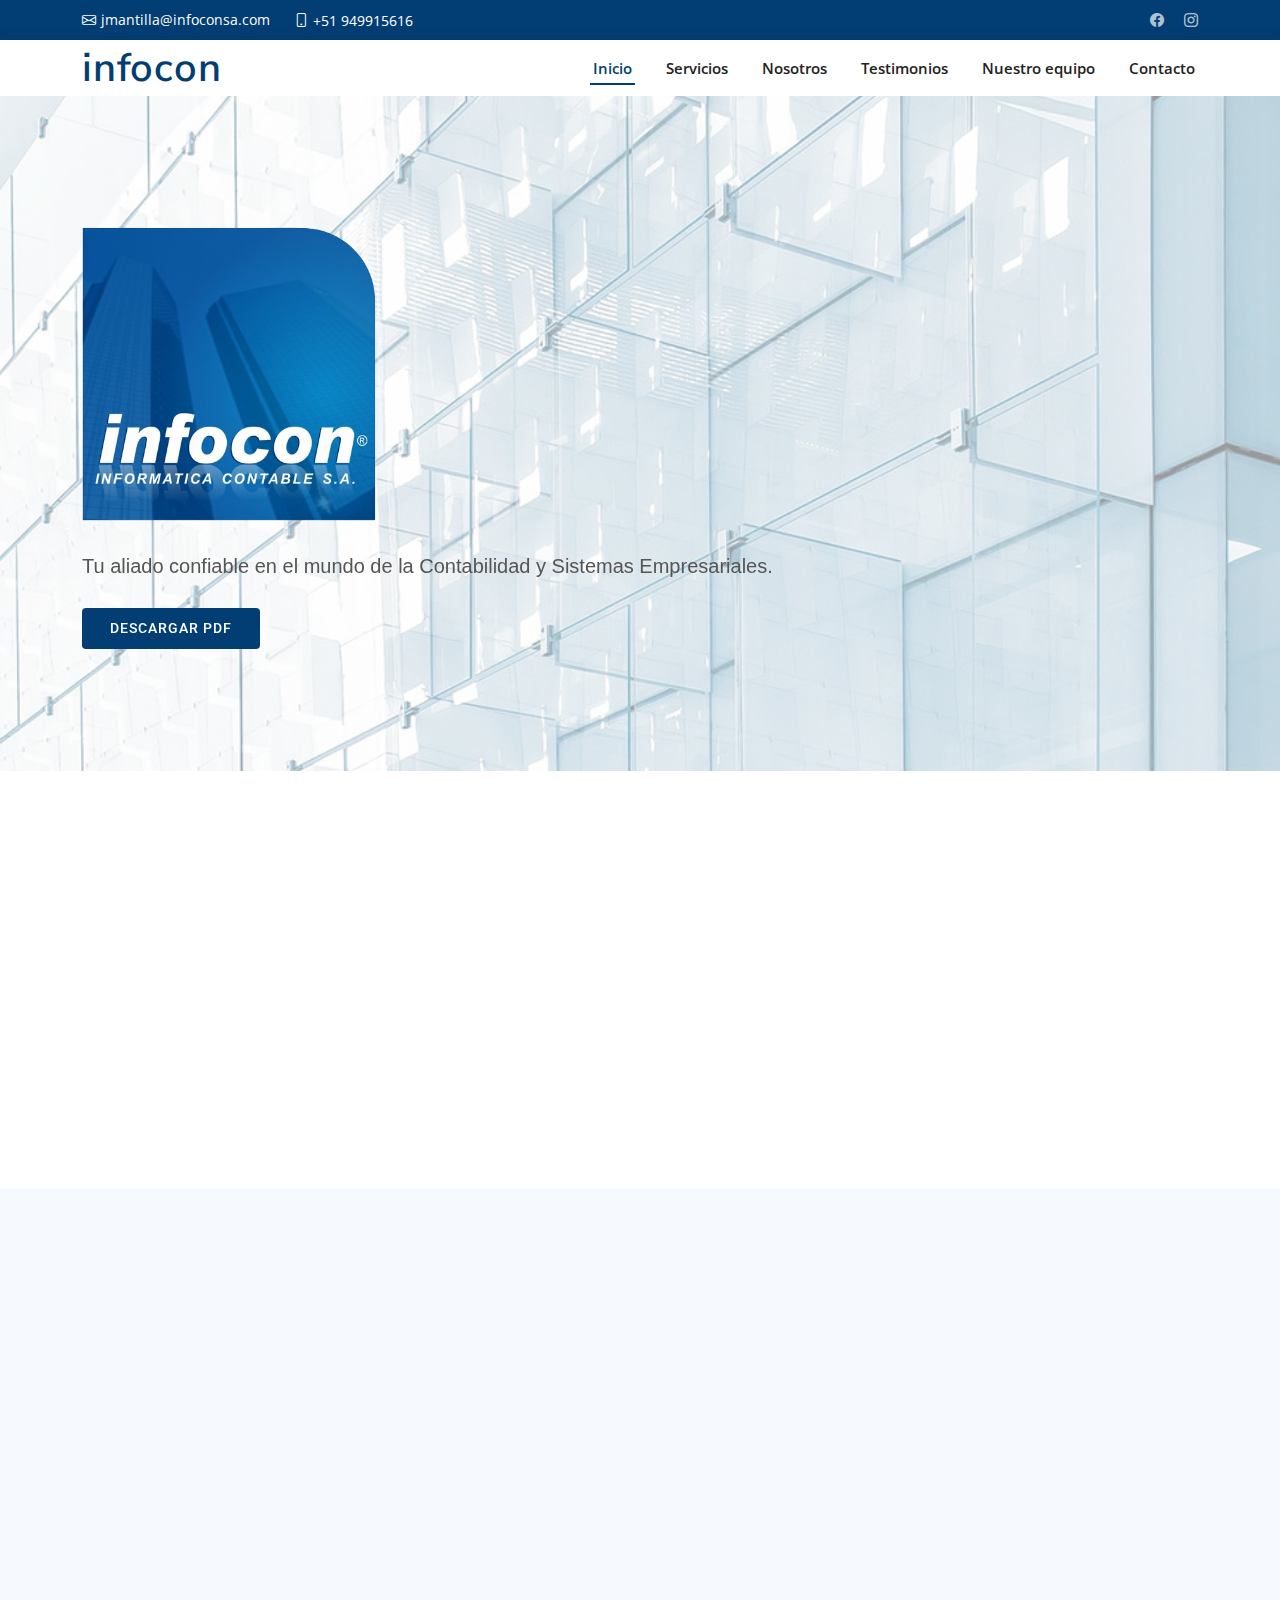
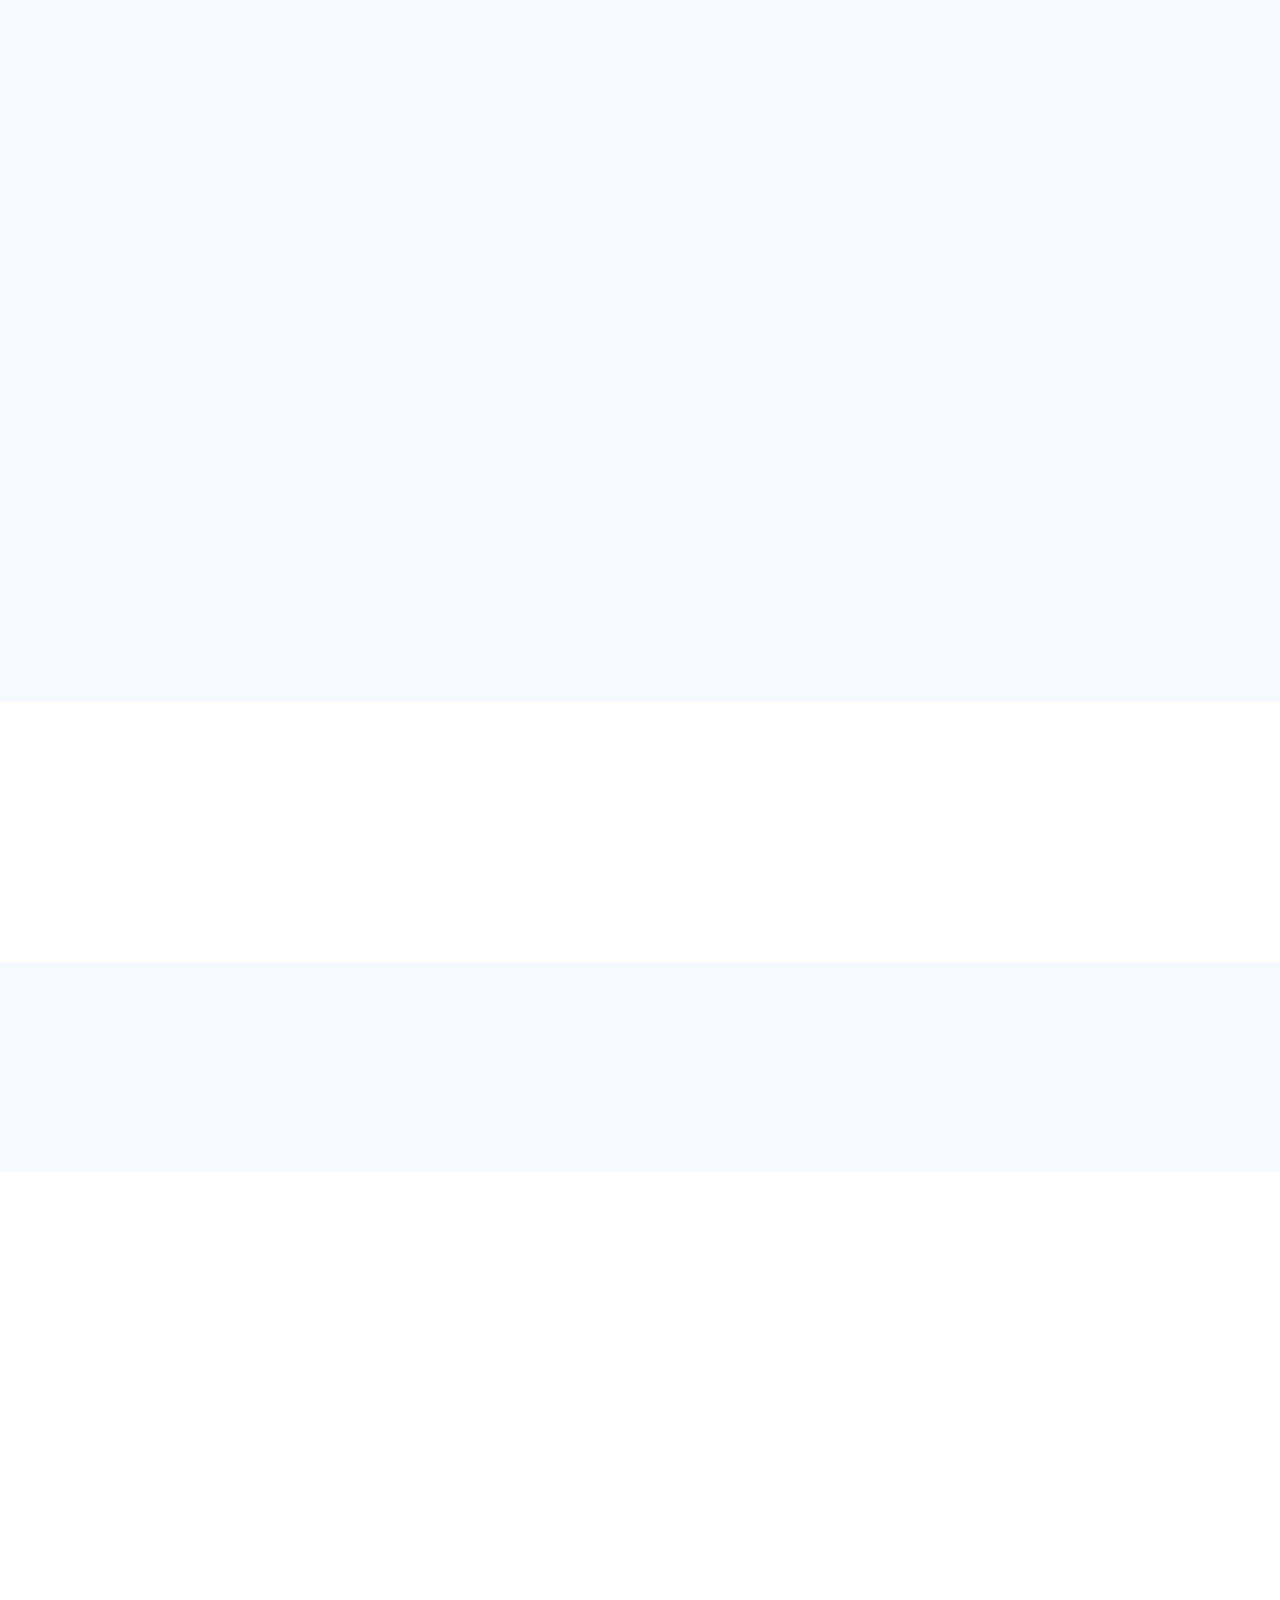
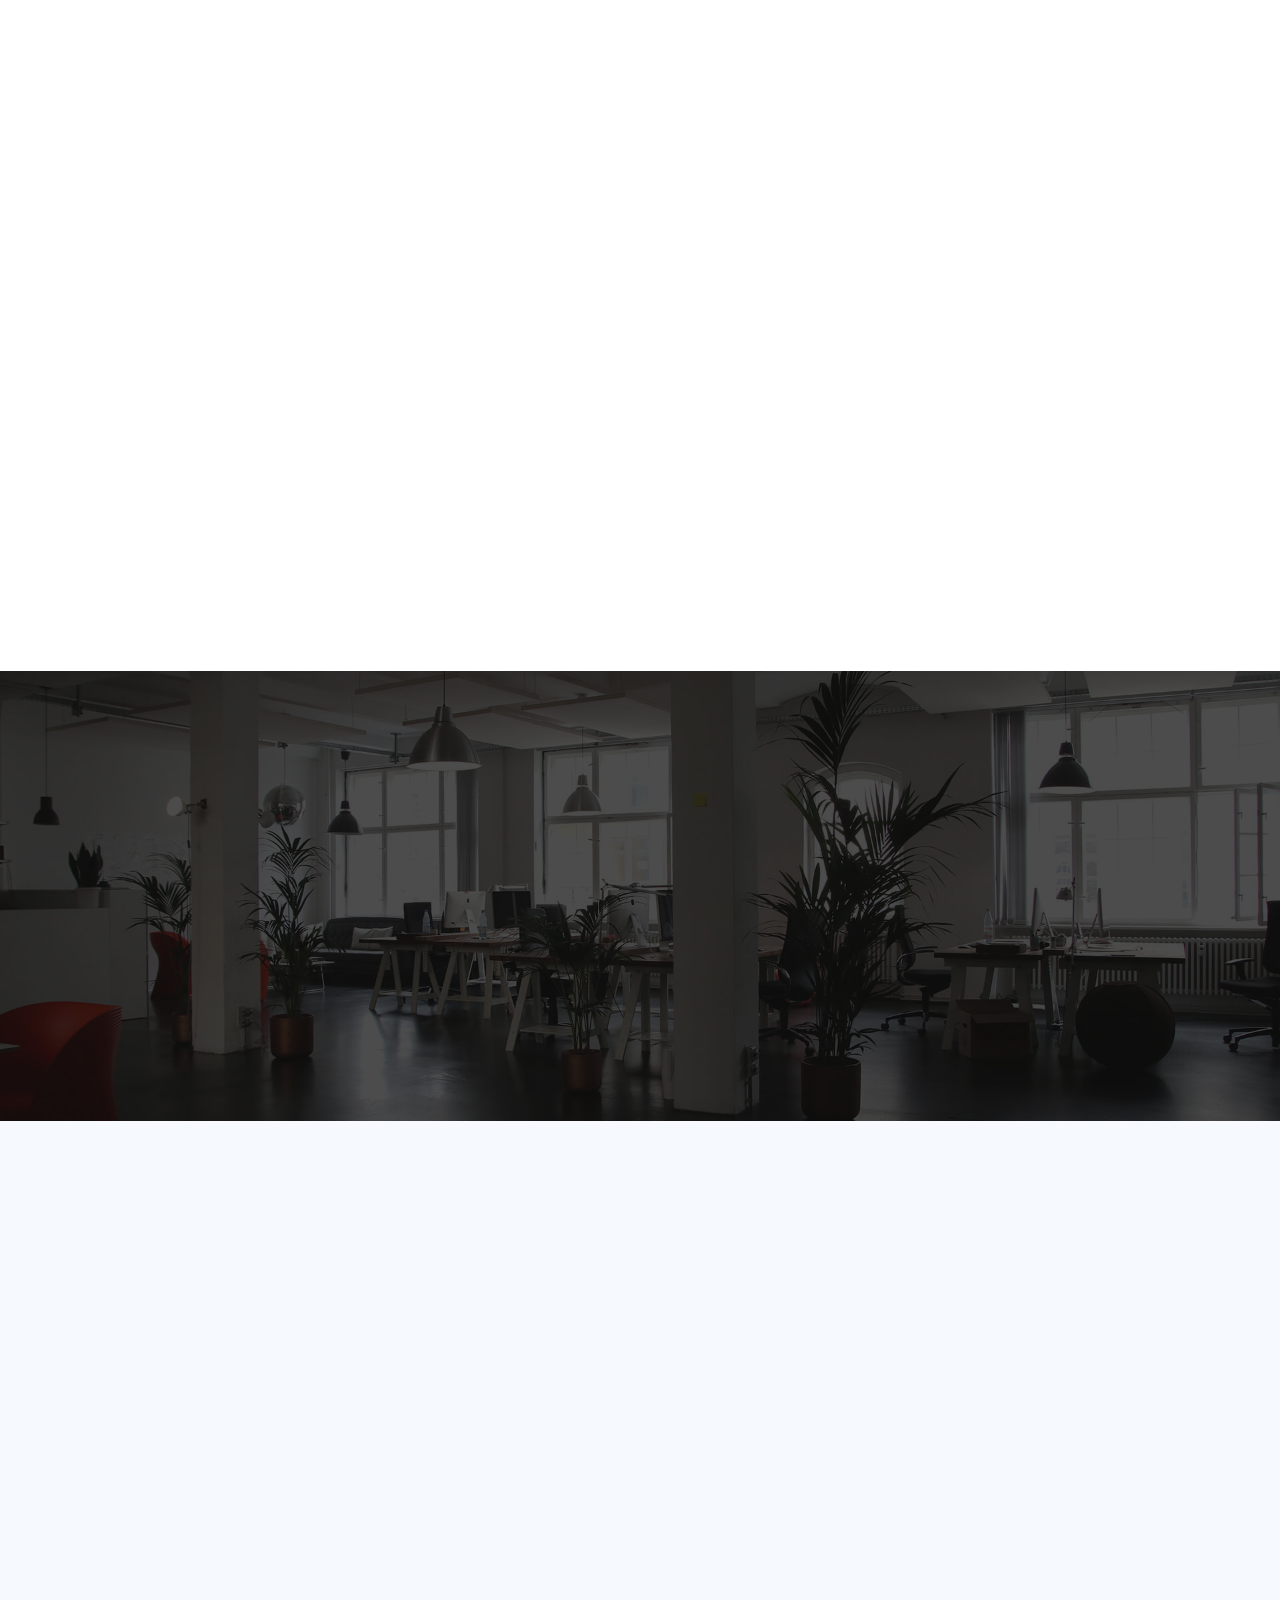
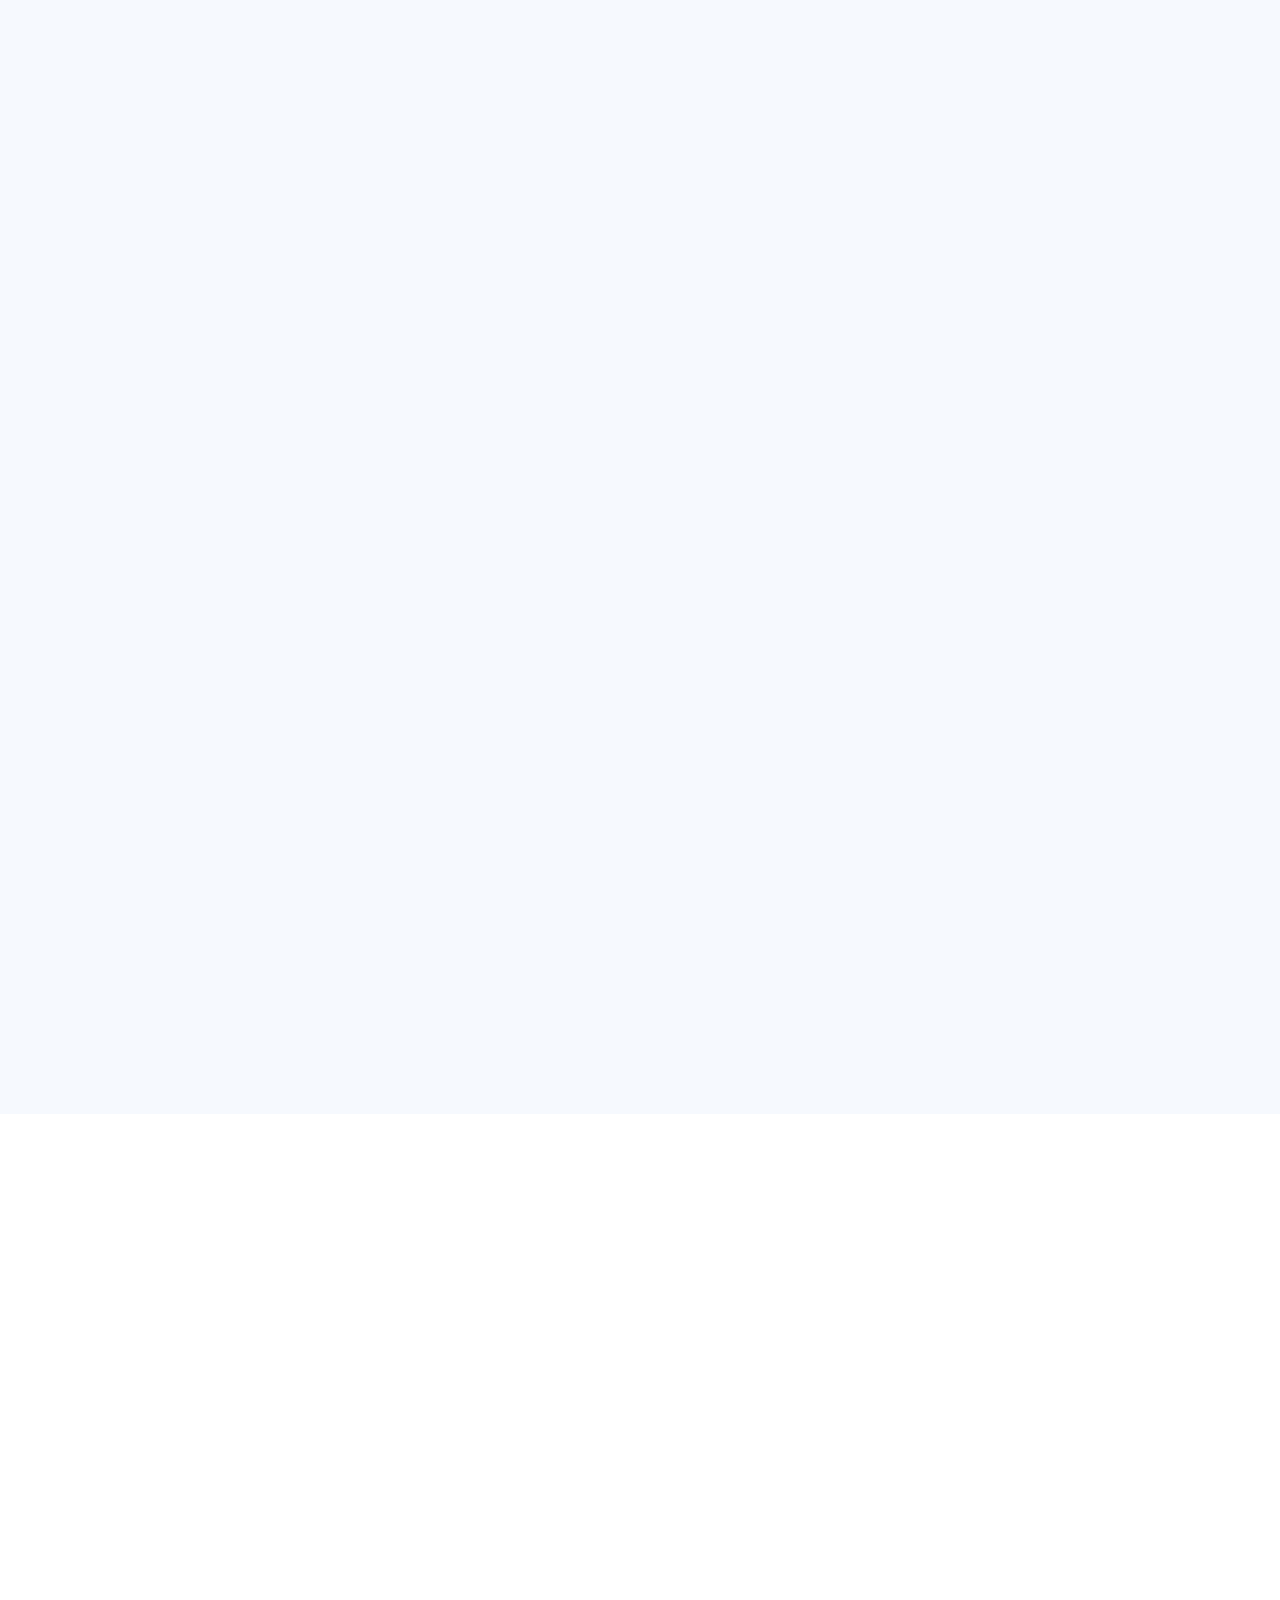
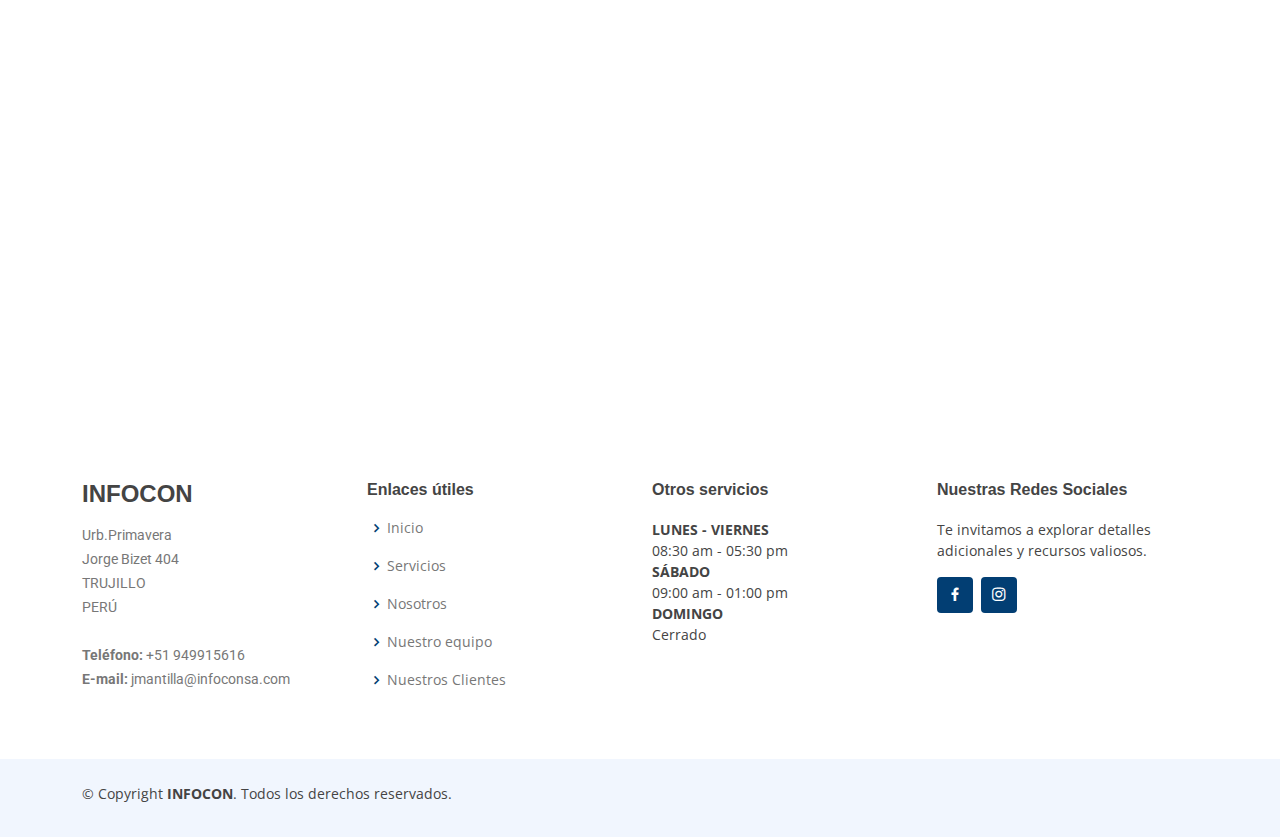
<file: index.html>
<!DOCTYPE html>
<html lang="en">

<head>
  <meta charset="utf-8">
  <meta content="width=device-width, initial-scale=1.0" name="viewport">

  <title>INFOCON - Informática Contable S.A</title>
  

  <!-- Favicons -->
  <link href="img/LOGO-removebg-preview.png" rel="icon">
  <link href="img/LOGO-removebg-preview.png" rel="apple-touch-icon">

  <!-- Google Fonts -->
  <link href="https://fonts.googleapis.com/css?family=Open+Sans:300,300i,400,400i,600,600i,700,700i|Roboto:300,300i,400,400i,500,500i,600,600i,700,700i|Poppins:300,300i,400,400i,500,500i,600,600i,700,700i" rel="stylesheet">
  <link href="https://fonts.googleapis.com/css2?family=Nunito+Sans:ital,opsz,wght@1,6..12,900&display=swap" rel="stylesheet">

  <!-- lib CSS Files -->
  <link href="assets/lib/aos/aos.css" rel="stylesheet">
  <link href="assets/lib/bootstrap/css/bootstrap.min.css" rel="stylesheet">
  <link href="assets/lib/bootstrap-icons/bootstrap-icons.css" rel="stylesheet">
  <link href="assets/lib/boxicons/css/boxicons.min.css" rel="stylesheet">
  <link href="assets/lib/glightbox/css/glightbox.min.css" rel="stylesheet">
  <link href="assets/lib/swiper/swiper-bundle.min.css" rel="stylesheet">

  <!-- Template Main CSS File -->
  <link href="css/style.css" rel="stylesheet">

</head>

<body>

  <!-- ======= Top Bar ======= -->
  <section id="topbar" class="d-flex align-items-center">
    <div class="container d-flex justify-content-center justify-content-md-between">
      <div class="contact-info d-flex align-items-center">
        <i class="bi bi-envelope d-flex align-items-center"><a href="mailto:contact@example.com">jmantilla@infoconsa.com</a></i>
        <i class="bi bi-phone d-flex align-items-center ms-4"><span>+51 949915616</span></i>
      </div>
      <div class="social-links d-none d-md-flex align-items-center">
        <a href="https://web.facebook.com/contadorinfocon" class="facebook" target="_blank"><i class="bi bi-facebook"></i></a>
        <a href="https://www.instagram.com/infocon.sa/" class="instagram" target="_blank"><i class="bi bi-instagram"></i></a>
      </div>
    </div>
  </section>

  <!-- ======= Header ======= -->
  <header id="header" class="d-flex align-items-center">
    <div class="container d-flex align-items-center justify-content-between">

      <h1 class="logo"><a href="index.html">infocon</a></h1>
      <!-- Uncomment below if you prefer to use an image logo -->
      <!-- <a href="index.html" class="logo"><img src="assets/img/logo.png" alt=""></a>-->

      <nav id="navbar" class="navbar">
        <ul>
          <li><a class="nav-link scrollto active" href="#hero">Inicio</a></li>
          <li><a class="nav-link scrollto" href="#about">Servicios</a></li>
          <li><a class="nav-link scrollto" href="#services">Nosotros</a></li>
          <li><a class="nav-link scrollto" href="#testimonials">Testimonios</a></li>
          <li><a class="nav-link scrollto " href="#team">Nuestro equipo</a></li>
          <li><a class="nav-link scrollto" href="#contact">Contacto</a></li>
        </ul>
        <i class="bi bi-list mobile-nav-toggle"></i>
      </nav><!-- .navbar -->

    </div>
  </header><!-- End Header -->

  <!-- ======= Hero Section ======= -->
  <section id="hero" class="d-flex align-items-center">
    <div class="container" data-aos="zoom-out" data-aos-delay="100">
      <figure><img class="img-fluide" src="./img/LOGO-removebg-preview.png" alt="logo infocon"></figure>
      <h2>Tu aliado confiable en el mundo de la Contabilidad y Sistemas Empresariales.</h2>
      <div class="d-flex">
        <a href="/assets/pdf/Brochure_INFOCON.pdf" download="Información.pdf" class="btn-get-started scrollto">Descargar PDF</a>
      </div>
    </div>
  </section><!-- End Hero -->

  <main id="main">

    <!-- ======= Featured Services Section ======= -->
    <section id="featured-services" class="featured-services">
      <div class="container" data-aos="fade-up">

        <div class="row">
          <div class="col-md-6 col-lg-3 d-flex align-items-stretch mb-5 mb-lg-0">
            <div class="icon-box" data-aos="fade-up" data-aos-delay="100">
              <div class="btn-square bg-light rounded-circle mb-4" style="width: 64px; height: 64px; display: flex; justify-content: center;">
                <img class="img-fluid" src="img/icon-1.png" alt="Icon" style="width: 3rem; height: 3rem; margin-top: 6px;">
              </div>
              <h4 class="title"><a href="">Nuestra Cultura</a></h4>
              <p class="description">Optimizamos la gestión empresarial con un servicio centrado en el cliente para experiencias memorables.</p>
            </div>
          </div>

          <div class="col-md-6 col-lg-3 d-flex align-items-stretch mb-5 mb-lg-0">
            <div class="icon-box" data-aos="fade-up" data-aos-delay="200">
              <div class="btn-square bg-light rounded-circle mb-4" style="width: 64px; height: 64px; display: flex; justify-content: center;">
                <img class="img-fluid" src="img/icon-2.png" alt="Icon" style="width: 3rem; height: 3rem; margin-top: 6px;">
              </div>
              <h4 class="title"><a href="">Equipo Profesional</a></h4>
              <p class="description">Equipo profesional altamente capacitado para ofrecer soluciones expertas y eficientes.</p>
            </div>
          </div>

          <div class="col-md-6 col-lg-3 d-flex align-items-stretch mb-5 mb-lg-0">
            <div class="icon-box" data-aos="fade-up" data-aos-delay="300">
              <div class="btn-square bg-light rounded-circle mb-4" style="width: 64px; height: 64px; display: flex; justify-content: center;">
                <img class="img-fluid" src="img/icon-3.png" alt="Icon" style="width: 3rem; height: 3rem; margin-top: 6px;">
              </div>
              <h4 class="title"><a href="">Precios Justos</a></h4>
              <p class="description">Ofrecemos precios justos para garantizar un equilibrio perfecto entre calidad y accesibilidad.</p>
            </div>
          </div>

          <div class="col-md-6 col-lg-3 d-flex align-items-stretch mb-5 mb-lg-0">
            <div class="icon-box" data-aos="fade-up" data-aos-delay="400">
              <div class="btn-square bg-light rounded-circle mb-4" style="width: 64px; height: 64px; display: flex; justify-content: center;">
                <img class="img-fluid" src="img/icon-4.png" alt="Icon" style="width: 3rem; height: 3rem; margin-top: 6px;">
              </div>
              <h4 class="title"><a href="">Soporte</a></h4>
              <p class="description">Brindamos soporte ininterrumpido, para atender tus necesidades en cualquier momento.</p>
            </div>
          </div>

        </div>

      </div>
    </section><!-- End Featured Services Section -->

    <!-- About Section - Home Page -->
    <section id="about" class="about">

      <div class="container" data-aos="fade-up" data-aos-delay="100">
        <div class="row align-items-xl-center gy-5">

          <div class="col-xl-5 content">
            <h3>SERVICIO MÁS POPULAR
            </h3>
            <h2>Autogestión ERP</h2>
            <p style="text-align: justify;">Nuestro equipo de profesionales líderes, respaldado por tecnologías de vanguardia, ofrece un servicio inigualable.
              <br>¡Con nuestro propio software ERP personalizado, te brindamos la clave para el análisis y la interpretación de datos, permitiéndote tomar decisiones empresariales con confianza!.</p>
            <a href="erp.html" class="read-more"><span>Leer más</span><i class="bi bi-arrow-right"></i></a>
          </div>

          <div class="col-xl-7">
            <div class="row gy-4 icon-boxes">

              <div class="col-md-6" data-aos="fade-up" data-aos-delay="200">
                <div class="icon-box">
                  <i class="bi bi-buildings"></i>
                  <h3>Business Process Outsourcing (BPO) and Indoor
                  </h3>
                  <p style="text-align: justify; ">Nuestra solución de Business Process Outsourcing (BPO) and Indoor está diseñada para liberarte de las tareas operativas, permitiéndote enfocarte en lo que amas hacer. 
                  </p>
                </div>
              </div> <!-- End Icon Box -->

              <div class="col-md-6" data-aos="fade-up" data-aos-delay="300">
                <div class="icon-box">
                  <i class="bi bi-book"></i>
                  <h3>Tributario & Legal</h3>
                  <p style="text-align: justify;">Olvídate de las complicaciones tributarias y legales. Somos tu socio de confianza para garantizar el cumplimiento normativo, permitiéndote concentrarte en el crecimiento de tu empresa.</p>
                </div>
              </div> <!-- End Icon Box -->

              <div class="col-md-6" data-aos="fade-up" data-aos-delay="400">
                <div class="icon-box">
                  <i class="bi bi-briefcase"></i>
                  <h3>Consultoría de Negocios
                  </h3>
                  <p style="text-align: justify; ">Convertimos tus ideas en realidades empresariales exitosas. <br> Con nuestra Consultoría de Negocios, visualiza un equipo dedicado a dar forma a tus visiones y llevarte a nuevos logros.</p>
                </div>
              </div> <!-- End Icon Box -->

              <div class="col-md-6" data-aos="fade-up" data-aos-delay="500">
                <div class="icon-box">
                  <i class="bi bi-motherboard"></i>
                  <h3>Tecnología de Información
                  </h3>
                  <p style="text-align: justify;">La Tecnología de Información es tu puente hacia el progreso. <br> Imagina un equipo enfocado en integrar soluciones tecnológicas que potencien la eficiencia, la seguridad y la innovación en tu empresa.</p>
                </div>
              </div> <!-- End Icon Box -->

            </div>
          </div>

        </div>
      </div>

    </section><!-- End About Section -->

    <!-- ======= Counts Section ======= -->
    <section id="counts" class="counts">
      <div class="container" data-aos="fade-up">

        <div class="row">

          <div class="col-lg-3 col-md-6">
            <div class="count-box">
              <i class="bi bi-emoji-smile"></i>
              <span data-purecounter-start="0" data-purecounter-end="135" data-purecounter-duration="1" class="purecounter"></span>
              <p>Clientes satisfechos</p>
            </div>
          </div>

          <div class="col-lg-3 col-md-6 mt-5 mt-md-0">
            <div class="count-box">
              <i class="bi bi-award"></i>
              <span data-purecounter-start="0" data-purecounter-end="28" data-purecounter-duration="1" class="purecounter"></span>
              <p>Años de experiencia</p>
            </div>
          </div>

          <div class="col-lg-3 col-md-6 mt-5 mt-lg-0">
            <div class="count-box">
              <i class="bi bi-headset"></i>
              <span data-purecounter-start="0" data-purecounter-end="50" data-purecounter-duration="1" class="purecounter"></span>
              <p>Nuevos clientes cada año</p>
            </div>
          </div>

          <div class="col-lg-3 col-md-6 mt-5 mt-lg-0">
            <div class="count-box">
              <i class="bi bi-building-check"></i>
              <span data-purecounter-start="0" data-purecounter-end="49" data-purecounter-duration="1" class="purecounter"></span>
              <p>Empresas</p>
            </div>
          </div>

        </div>

      </div>
    </section><!-- End Counts Section -->

    <!-- ======= Clients Section ======= -->
    <section id="clients" class="clients section-bg">
      <div class="container-fluid marquee" data-aos="zoom-in">

        <ul class="marquee-content">

          <li class=" d-flex align-items-center justify-content-center">
            <img src="img/clients/client-1.png" style="width: 100px;" class="img-fluid" alt="">
          </li>

          <li class=" d-flex align-items-center justify-content-center">
            <img src="img/clients/client-2.png" style="width: 180px; height: 80px;" class="img-fluid" alt="">
          </li>

          <li class=" d-flex align-items-center justify-content-center">
            <img src="img/clients/client-3.png" class="img-fluid" alt="">
          </li>

          <li class=" d-flex align-items-center justify-content-center">
            <img src="img/clients/client-4.png"style="width: 250px;" class="img-fluid" alt="">
          </li>

          <li class=" d-flex align-items-center justify-content-center">
            <img src="img/clients/client-5.png" class="img-fluid" alt="">
          </li>

          <li class=" d-flex align-items-center justify-content-center">
            <img src="img/clients/client-6.png" style="width: 150px; margin-top: -25px;" class="img-fluid" alt="">
          </li>

          <li class=" d-flex align-items-center justify-content-center">
            <img src="img/clients/client-7.png" style="width: 180px;" class="img-fluid" alt="">
          </li>

          <li class=" d-flex align-items-center justify-content-center">
            <img src="img/clients/client-9.png" style="width: 300px;" class="img-fluid" alt="">
          </li>

          <li class=" d-flex align-items-center justify-content-center">
            <img src="img/clients/client-10.png" style="width: 400px;" class="img-fluid" alt="">
          </li>

          <li class=" d-flex align-items-center justify-content-center">
            <img src="img/clients/client-11.png" style="width: 100px;" class="img-fluid" alt="">
          </li>

          <li class=" d-flex align-items-center justify-content-center">
            <img src="img/clients/client-12.png" style="width: 100px;" class="img-fluid" alt="">
          </li>

          <li class=" d-flex align-items-center justify-content-center">
            <img src="img/clients/client-13.png" style="margin-top: 10px;" class="img-fluid" alt="">
          </li>

          <li class=" d-flex align-items-center justify-content-center">
            <img src="img/clients/client-14.png" style="margin-top: 40px; width: 200px; height: 150px;" class="img-fluid" alt="">
          </li>

          <li class=" d-flex align-items-center justify-content-center">
            <img src="img/clients/client-15.png" style="margin-top: 10px;" class="img-fluid" alt="">
          </li>

          <li class=" d-flex align-items-center justify-content-center">
            <img src="img/clients/client-16.png" style="margin-top: 28px;"class="img-fluid" alt="">
          </li>

          <li class=" d-flex align-items-center justify-content-center">
            <img src="img/clients/client-17.png" style="width: 90px;" class="img-fluid" alt="">
          </li>

          <li class=" d-flex align-items-center justify-content-center">
            <img src="img/clients/client-18.png" class="img-fluid" alt="">
          </li>

          <li class=" d-flex align-items-center justify-content-center">
            <img src="img/clients/client-19.png" style="margin-top: 18px;" class="img-fluid" alt="">
          </li>

          <li class=" d-flex align-items-center justify-content-center">
            <img src="img/clients/client-20.png" style="width: 85px;" class="img-fluid" alt="">
          </li>

          <li class=" d-flex align-items-center justify-content-center">
            <img src="img/clients/client-21.png" class="img-fluid" alt="">
          </li>

          <li class=" d-flex align-items-center justify-content-center">
            <img src="img/clients/client-22.png" class="img-fluid" alt="">
          </li>

          <li class=" d-flex align-items-center justify-content-center">
            <img src="img/clients/client-23.png" class="img-fluid" alt="">
          </li>

          <li class=" d-flex align-items-center justify-content-center">
            <img src="img/clients/client-24.png" style="width: 100px;" class="img-fluid" alt="">
          </li>

          <li class=" d-flex align-items-center justify-content-center">
            <img src="img/clients/client-25.png" style="width: 100px;" class="img-fluid" alt="">
          </li>

          <li class=" d-flex align-items-center justify-content-center">
            <img src="img/clients/client-26.png" class="img-fluid" alt="">
          </li>
        </ul>

      </div>
      
    </section><!-- End Clients Section -->

    <!-- ======= Services Section ======= -->
    <section id="services" class="services">
      <div class="container" data-aos="fade-up">

        <div class="section-title">
          <h2>Nosotros</h2>
          <h3>Sobre <span>Nosotros</span></h3>
          <p>Bienvenidos a nuestra plataforma, donde la excelencia y la dedicación se encuentran.</p>
        </div>

        <div class="row">
          <div class="col-lg-4 col-md-6 d-flex align-items-stretch" data-aos="zoom-in" data-aos-delay="100">
            <div class="icon-box">
              <div class="icon"><i class='bx bx-buildings' style='color:#023e73'  ></i></div>
              <h4><a href="">¿Quiénes SOMOS?</a></h4>
              <p style="text-align: justify;">Con más de 28 años de experiencia, nos centramos en satisfacer las necesidades de nuestros clientes.</p>
            </div>
          </div>

          <div class="col-lg-4 col-md-6 d-flex align-items-stretch mt-4 mt-md-0" data-aos="zoom-in" data-aos-delay="200">
            <div class="icon-box">
              <div class="icon"><i class='bx bx-happy-beaming' style='color:#023e73'></i></div>
              <h4><a href="">Lo que nos hace DIFERENTES</a></h4>
              <p style="text-align: justify;">Impulsamos el crecimiento con soluciones innovadoras para decisiones y beneficios sostenibles.</p>
            </div>
          </div>

          <div class="col-lg-4 col-md-6 d-flex align-items-stretch mt-4 mt-lg-0" data-aos="zoom-in" data-aos-delay="300">
            <div class="icon-box">
              <div class="icon"><i class="bx bx-tachometer" style='color:#023e73'></i></div>
              <h4><a href="">Nuestro ENFOQUE</a></h4>
              <p style="text-align: justify;">La combinación de los mejores profesionales,
                potenciados por las mejores tecnologías, es lo que nos
                permite ofrecer un servicio de calidad y valor.</p>
            </div>
          </div>

          <div class="col-lg-4 col-md-6 d-flex align-items-stretch mt-4" data-aos="zoom-in" data-aos-delay="100">
            <div class="icon-box">
              <div class="icon"><i class='bx bx-check-shield' style='color:#023e73'></i></i></div>
              <h4><a href="">Por qué INFOCON?</a></h4>
              <p style="text-align: justify;">Organizaciones nos eligen por experiencia, calidad y equipo técnico, sumado al asesoramiento directo de los socios.</p>
            </div>
          </div>

          <div class="col-lg-4 col-md-6 d-flex align-items-stretch mt-4" data-aos="zoom-in" data-aos-delay="200">
            <div class="icon-box">
              <div class="icon"><i class='bx bx-trophy' style='color:#023e73'></i></i></div>
              <h4><a href="">Nuestra MISIÓN</a></h4>
              <p style="text-align: justify;">Enfocados en cumplir compromisos con calidad, superamos expectativas ofreciendo soluciones oportunas en asesoramiento financiero, contable y tecnológico.</p>
            </div>
          </div>

          <div class="col-lg-4 col-md-6 d-flex align-items-stretch mt-4" data-aos="zoom-in" data-aos-delay="300">
            <div class="icon-box">
              <div class="icon"><i class='bx bxs-binoculars' style='color:#023e73'></i></div>
              <h4><a href="">Nuestra VISIÓN</a></h4>
              <p style="text-align: justify;">Ser líderes en asesoramiento a entidades en crecimiento de primer nivel y a
                los ejecutivos que las conducen en el norte de nuestro país.</p>
            </div>
          </div>

        </div>

      </div>
    </section><!-- End Services Section -->

    <!-- ======= Testimonials Section ======= -->
    <section id="testimonials" class="testimonials">
      <div class="container" data-aos="zoom-in">

        <div class="testimonials-slider swiper" data-aos="fade-up" data-aos-delay="100">
          <div class="swiper-wrapper">

            <div class="swiper-slide">
              <div class="testimonial-item">
                <img src="img/testimonials/testimonial-1.png" class="testimonial-img" alt="">
                <h3>Fabian Sandoval</h3>
                <h4>Practicante</h4>
                <p>
                  <i class="bx bxs-quote-alt-left quote-icon-left"></i>
                  Con INFOCON, mi negocio de electrónica creció en ganancias y eficiencia. Su apoyo personalizado y continuo hizo la diferencia.
                  <i class="bx bxs-quote-alt-right quote-icon-right"></i>
                </p>
              </div>
            </div><!-- End testimonial item -->

            <div class="swiper-slide">
              <div class="testimonial-item">
                <img src="img/testimonials/testimonial-1.png" class="testimonial-img" alt="">
                <h3>Paolo León</h3>
                <h4>Practicante</h4>
                <p>
                  <i class="bx bxs-quote-alt-left quote-icon-left"></i>
                  En INFOCON, con procesos eficientes y comunicación mejorada, logré mayor productividad en un equipo más colaborativo.
                  <i class="bx bxs-quote-alt-right quote-icon-right"></i>
                </p>
              </div>
            </div><!-- End testimonial item -->

            <div class="swiper-slide">
              <div class="testimonial-item">
                <img src="img/testimonials/testimonial-1.png" class="testimonial-img" alt="">
                <h3>Fabrizio Tandaypan</h3>
                <h4>Practicante</h4>
                <p>
                  <i class="bx bxs-quote-alt-left quote-icon-left"></i>
                  En INFOCON, practico habilidades en proyectos de sistemas de información, ganando experiencia en un entorno colaborativo.
                  <i class="bx bxs-quote-alt-right quote-icon-right"></i>
                </p>
              </div>
            </div><!-- End testimonial item -->

            <div class="swiper-slide">
              <div class="testimonial-item">
                <img src="img/testimonials/testimonial-1.png " style='color:#023e73' class="testimonial-img" alt="">
                <h3>Henry VF</h3>
                <h4>Practicante</h4>
                <p>
                  <i class="bx bxs-quote-alt-left quote-icon-left"></i>
                  En INFOCON, aplico habilidades en proyectos de sistemas de información, ganando valiosa experiencia en un entorno colaborativo.
                  <i class="bx bxs-quote-alt-right quote-icon-right"></i>
                </p>
              </div>
            </div><!-- End testimonial item -->

            <div class="swiper-slide">
              <div class="testimonial-item">
                <img src="img/testimonials/testimonial-1.png" class="testimonial-img" alt="">
                <h3>Christian Linares</h3>
                <h4>Entrepreneur</h4>
                <p>
                  <i class="bx bxs-quote-alt-left quote-icon-left"></i>
                  En mi rol en INFOCON, aplico habilidades en proyectos de sistemas de información, obteniendo una experiencia valiosa en un entorno colaborativo y dinámico.
                  <i class="bx bxs-quote-alt-right quote-icon-right"></i>
                </p>
              </div>
            </div><!-- End testimonial item -->

          </div>
          <div class="swiper-pagination"></div>
        </div>

      </div>
    </section><!-- End Testimonials Section -->

    <!-- ======= Team Section ======= -->
    <section id="team" class="team section-bg">
      <div class="container" data-aos="fade-up">

        <div class="section-title">
          <h2>Nuestro Equipo</h2>
          <h3>Uniendo Expertos y Tecnología para <span>Potenciar tus Finanzas</span></h3>
          <p>Nuestro equipo está dedicado a brindar soluciones que simplifican y optimizan la gestión financiera.</p>
        </div>

        <div class="row">

          <div class="col-lg-4 col-md-6 d-flex align-items-stretch justify-content-center" data-aos="fade-up" data-aos-delay="100">
            <div class="member">
              <div class="member-img">
                <img src="img/team/team-1.jpg" class="img-fluid" alt="">
                <div class="social">
                  <a href="https://web.facebook.com/contadorinfocon" target="_blank"><i class="bi bi-facebook"></i></a>
                  <a href="https://www.instagram.com/infocon.sa/" target="_blank"><i class="bi bi-instagram"></i></a>
                </div>
              </div>
              <div class="member-info">
                <h4>Mg. CPC. Jorge Mantilla Sevillano</h4>
                <span>SOCIO LÍDER EN IMPUESTOS Y SOLUCIONES <br>TECNOLÓGICAS</span>
              </div>
            </div>
          </div>

          <div class="col-lg-4 col-md-6 d-flex align-items-stretch justify-content-center" data-aos="fade-up" data-aos-delay="200">
            <div class="member">
              <div class="member-img">
                <img src="img/team/team-2.jpg" class="img-fluid" alt="">
                <div class="social">
                  <a href="https://web.facebook.com/contadorinfocon" target="_blank"><i class="bi bi-facebook"></i></a>
                  <a href="https://www.instagram.com/infocon.sa/" target="_blank"><i class="bi bi-instagram"></i></a>
                </div>
              </div>
              <div class="member-info">
                <h4>Mg. CPC. Ing. Erick Mantilla Sevillano</h4>
                <span>SOCIO LÍDER EN CONTABILIDAD Y FINANZAS</span>
              </div>
            </div>
          </div>

          <div class="col-lg-4 col-md-6 d-flex align-items-stretch justify-content-center" data-aos="fade-up" data-aos-delay="300">
            <div class="member">
              <div class="member-img">
                <img src="img/team/team-3.jpg" class="img-fluid" alt="">
                <div class="social">
                  <a href="https://web.facebook.com/contadorinfocon" target="_blank"><i class="bi bi-facebook"></i></a>
                  <a href="https://www.instagram.com/infocon.sa/" target="_blank"><i class="bi bi-instagram"></i></a>
                </div>
              </div>
              <div class="member-info">
                <h4>CPC. Jessica Alvan Ramírez</h4>
                <span>SOCIO EN CONSULTORÍA CONTABLE Y RRHH</span>
              </div>
            </div>
          </div>

        </div>

      </div>
    </section><!-- End Team Section -->

    <!-- ======= Frequently Asked Questions Section ======= -->
    <section id="faq" class="faq section-bg">
      <div class="container" data-aos="fade-up">

        <div class="section-title">
          <h2>PREGUNTAS FRECUENTES</h2>
          <h3>Despejando dudas sobre nuestros <span>servicios de informática contable</span></h3>
          <p>Explora nuestras PREGUNTAS FRECUENTES de INFOCON para obtener respuestas claras y detalladas sobre nuestros servicios de informática contable. </p>
        </div>

        <div class="row justify-content-center">
          <div class="col-xl-10">
            <ul class="faq-list">

              <li>
                <div data-bs-toggle="collapse" class="collapsed question" href="#faq1">¿Cuál es el enfoque principal de INFOCON en la relación con sus clientes? <i class="bi bi-chevron-down icon-show"></i><i class="bi bi-chevron-up icon-close"></i></div>
                <div id="faq1" class="collapse" data-bs-parent=".faq-list">
                  <p style="text-align: justify;">
                    En INFOCON, nuestro enfoque principal es el cliente. Trabajamos rápido y de cerca, pensando en usted y su empresa. Tu satisfacción es nuestra meta, y nos esforzamos por desarrollar servicios de calidad, eficientes y oportunos.
                  </p>
                </div>
              </li>

              <li>
                <div data-bs-toggle="collapse" href="#faq2" class="collapsed question">¿Qué herramientas innovadoras ofrece INFOCON para apoyar el crecimiento empresarial? <i class="bi bi-chevron-down icon-show"></i><i class="bi bi-chevron-up icon-close"></i></div>
                <div id="faq2" class="collapse" data-bs-parent=".faq-list">
                  <p style="text-align: justify;">
                    INFOCON ofrece soluciones integrales y herramientas innovadoras que permiten a nuestros clientes tomar decisiones oportunas y obtener el máximo beneficio en el presente. Nos destacamos por apoyar el crecimiento empresarial a largo plazo.
                  </p>
                </div>
              </li>

              <li>
                <div data-bs-toggle="collapse" href="#faq3" class="collapsed question">¿Cómo contribuye INFOCON a la eficiencia y sostenibilidad de sus clientes? <i class="bi bi-chevron-down icon-show"></i><i class="bi bi-chevron-up icon-close"></i></div>
                <div id="faq3" class="collapse" data-bs-parent=".faq-list">
                  <p style="text-align: justify;">
                    INFOCON contribuye a la eficiencia y sostenibilidad de nuestros clientes mediante la combinación de los mejores profesionales y tecnologías. Nuestro enfoque busca construir un futuro eficiente y sostenible para las empresas que confían en nosotros.
                  </p>
                </div>
              </li>

              <li>
                <div data-bs-toggle="collapse" href="#faq4" class="collapsed question">¿Qué diferencia a INFOCON en la prestación de servicios contables y de TI? <i class="bi bi-chevron-down icon-show"></i><i class="bi bi-chevron-up icon-close"></i></div>
                <div id="faq4" class="collapse" data-bs-parent=".faq-list">
                  <p style="text-align: justify;">
                    INFOCON se destaca por su diferenciación en la determinación de lo que es relevante para cada empresa y hacerlo importante para nosotros. Ofrecemos un servicio ágil y responsable, soluciones pragmáticas para mejorar y crecer, buscando siempre el óptimo resultado.
                  </p>
                </div>
              </li>

              <li>
                <div data-bs-toggle="collapse" href="#faq5" class="collapsed question">¿Cómo garantiza INFOCON un asesoramiento financiero, contable y de TI continuo y oportuno? <i class="bi bi-chevron-down icon-show"></i><i class="bi bi-chevron-up icon-close"></i></div>
                <div id="faq5" class="collapse" data-bs-parent=".faq-list">
                  <p style="text-align: justify;">
                    INFOCON está enfocado en cumplir con calidad los compromisos asumidos con los clientes, ofreciéndoles soluciones de mejora de manera continua y oportuna. Nuestra combinación de experiencia y tecnología nos permite brindar asesoramiento integral y actualizado.
                  </p>
                </div>
              </li>

              <li>
                <div data-bs-toggle="collapse" href="#faq6" class="collapsed question">¿Cuál es el compromiso de INFOCON con la comunidad empresarial local? <i class="bi bi-chevron-down icon-show"></i><i class="bi bi-chevron-up icon-close"></i></div>
                <div id="faq6" class="collapse" data-bs-parent=".faq-list">
                  <p style="text-align: justify;">
                    INFOCON se esfuerza por ser un líder en el asesoramiento a entidades en crecimiento de primer nivel en el norte de nuestro país. Nuestro compromiso va más allá de los servicios; buscamos ser un socio estratégico que contribuya al desarrollo económico y empresarial de la comunidad local.
                  </p>
                </div>
              </li>

            </ul>
          </div>
        </div>

      </div>
    </section><!-- End Frequently Asked Questions Section -->

    <!-- ======= Contact Section ======= -->
    <section id="contact" class="contact">
      <div class="container" data-aos="fade-up">

        <div class="section-title">
          <h2>CONTACTO</h2>
          <h3><span>Contactá con Nosotros</span></h3>
          <p >Estamos aquí para guiarlo a través de los laberintos del conocimiento, proporcionando soluciones con la destreza y el saber que solo los expertos pueden ofrecer. </p>
        </div>

        <div class="row" data-aos="fade-up" data-aos-delay="100">
          <div class="col-lg-6">
            <div class="info-box mb-4">
              <i class="bx bx-map"></i>
              <h3>Nuestra Oficina</h3>
              <p>Urb.Primavera, Jorge Bizet 404 , Trujillo, PERÚ</p>
            </div>
          </div>

          <div class="col-lg-3 col-md-6">
            <div class="info-box  mb-4">
              <i class="bx bx-envelope"></i>
              <h3>Envíanos un E-mail</h3>
              <p>jmantilla@infoconsa.com</p>
            </div>
          </div>

          <div class="col-lg-3 col-md-6">
            <div class="info-box  mb-4">
              <i class="bx bx-phone-call"></i>
              <h3>Nuestro teléfono</h3>
              <p>+51 949915616</p>
            </div>
          </div>

        </div>

        <div class="row" data-aos="fade-up" data-aos-delay="100">

          <div class="col-lg-6 ">
            <iframe class="mb-4 mb-lg-0" src="https://www.google.com/maps/embed?pb=!1m18!1m12!1m3!1d3950.006952201166!2d-79.03633482548238!3d-8.100771991928074!2m3!1f0!2f0!3f0!3m2!1i1024!2i768!4f13.1!3m3!1m2!1s0x91ad3d917740a90b%3A0x52e8db15f23d23d3!2sJorge%20Bizet%20404%2C%20Trujillo%2013001!5e0!3m2!1ses-419!2spe!4v1705686900067!5m2!1ses-419!2spe" frameborder="0" style="border:0; width: 100%; height: 384px;" allowfullscreen></iframe>
          </div>

          <div class="col-lg-6">
            <form action="https://formspree.io/f/mayrewoa" method="POST" role="form" class="php-email-form">
              <div class="row">
                <div class="col form-group">
                  <input type="text" name="name" class="form-control" id="name" placeholder="Nombre" required>
                </div>
                <div class="col form-group">
                  <input type="email" class="form-control" name="email" id="email" placeholder="E-mail" required>
                </div>
              </div>
              <div class="form-group">
                <input type="text" class="form-control" name="subject" id="subject" placeholder="Asunto" required>
              </div>
              <div class="form-group">
                <textarea class="form-control" name="message" rows="5" placeholder="Mensaje" required></textarea>
              </div>
              <div class="my-3">
                <div class="loading">Loading</div>
                <div class="error-message"></div>
                <div class="sent-message">Tu mensaje ha sido enviado con exito. Muchas Gracias!</div>
              </div>
              <div class="text-center"><button type="submit">Enviar Mensaje</button></div>
            </form>
          </div>

        </div>

      </div>
    </section><!-- End Contact Section -->

  </main><!-- End #main -->

  <!-- ======= Footer ======= -->
  <footer id="footer">

    <div class="footer-top">
      <div class="container">
        <div class="row">

          <div class="col-lg-3 col-md-6 footer-contact">
            <h3>INFOCON</h3>
            <p>
              Urb.Primavera <br> 
              Jorge Bizet 404 <br>
              TRUJILLO<br>
              PERÚ <br><br>
              <strong>Teléfono:</strong> +51 949915616<br>
              <strong>E-mail:</strong> jmantilla@infoconsa.com<br>
            </p>
          </div>

          <div class="col-lg-3 col-md-6 footer-links">
            <h4>Enlaces útiles</h4>
            <ul>
              <li><i class="bx bx-chevron-right"></i> <a href="#">Inicio</a></li>
              <li><i class="bx bx-chevron-right"></i> <a href="#">Servicios</a></li>
              <li><i class="bx bx-chevron-right"></i> <a href="#">Nosotros</a></li>
              <li><i class="bx bx-chevron-right"></i> <a href="#">Nuestro equipo</a></li>
              <li><i class="bx bx-chevron-right"></i> <a href="#">Nuestros Clientes</a></li>
            </ul>
          </div>

          <div class="col-lg-3 col-md-6 footer-links">
            <h4>Otros servicios</h4>
            <p>
              <strong>LUNES - VIERNES </strong><br>
              08:30 am - 05:30 pm<br>
              <strong>SÁBADO </strong><br>
              09:00 am - 01:00 pm<br>
              <strong>DOMINGO </strong><br>
              Cerrado<br>
            </p>
          </div>

          <div class="col-lg-3 col-md-6 footer-links">
            <h4>Nuestras Redes Sociales</h4>
            <p>Te invitamos a explorar detalles adicionales y recursos valiosos.</p>
            <div class="social-links mt-3">
              <a href="https://web.facebook.com/contadorinfocon" class="facebook" target="_blank"><i class="bx bxl-facebook"></i></a>
              <a href="https://www.instagram.com/infocon.sa/" class="instagram" target="_blank"><i class="bx bxl-instagram"></i></a>
            </div>
          </div>

        </div>
      </div>
    </div>

    <div class="container py-4">
      <div class="copyright">
        &copy; Copyright <strong><span>INFOCON</span></strong>. Todos los derechos reservados.
      </div>
    </div>
  </footer><!-- End Footer -->

  <div id="preloader"></div>
  <a href="#" class="back-to-top d-flex align-items-center justify-content-center"><i class="bi bi-arrow-up-short"></i></a>

  <!-- lib JS Files -->
  <script src="assets/lib/purecounter/purecounter_vanilla.js"></script>
  <script src="assets/lib/aos/aos.js"></script>
  <script src="assets/lib/bootstrap/js/bootstrap.bundle.min.js"></script>
  <script src="assets/lib/glightbox/js/glightbox.min.js"></script>
  <script src="assets/lib/isotope-layout/isotope.pkgd.min.js"></script>
  <script src="assets/lib/swiper/swiper-bundle.min.js"></script>
  <script src="assets/lib/waypoints/noframework.waypoints.js"></script>

  <!-- Template Main JS File -->
  <script src="js/main.js"></script>

</body>

</html>
</file>
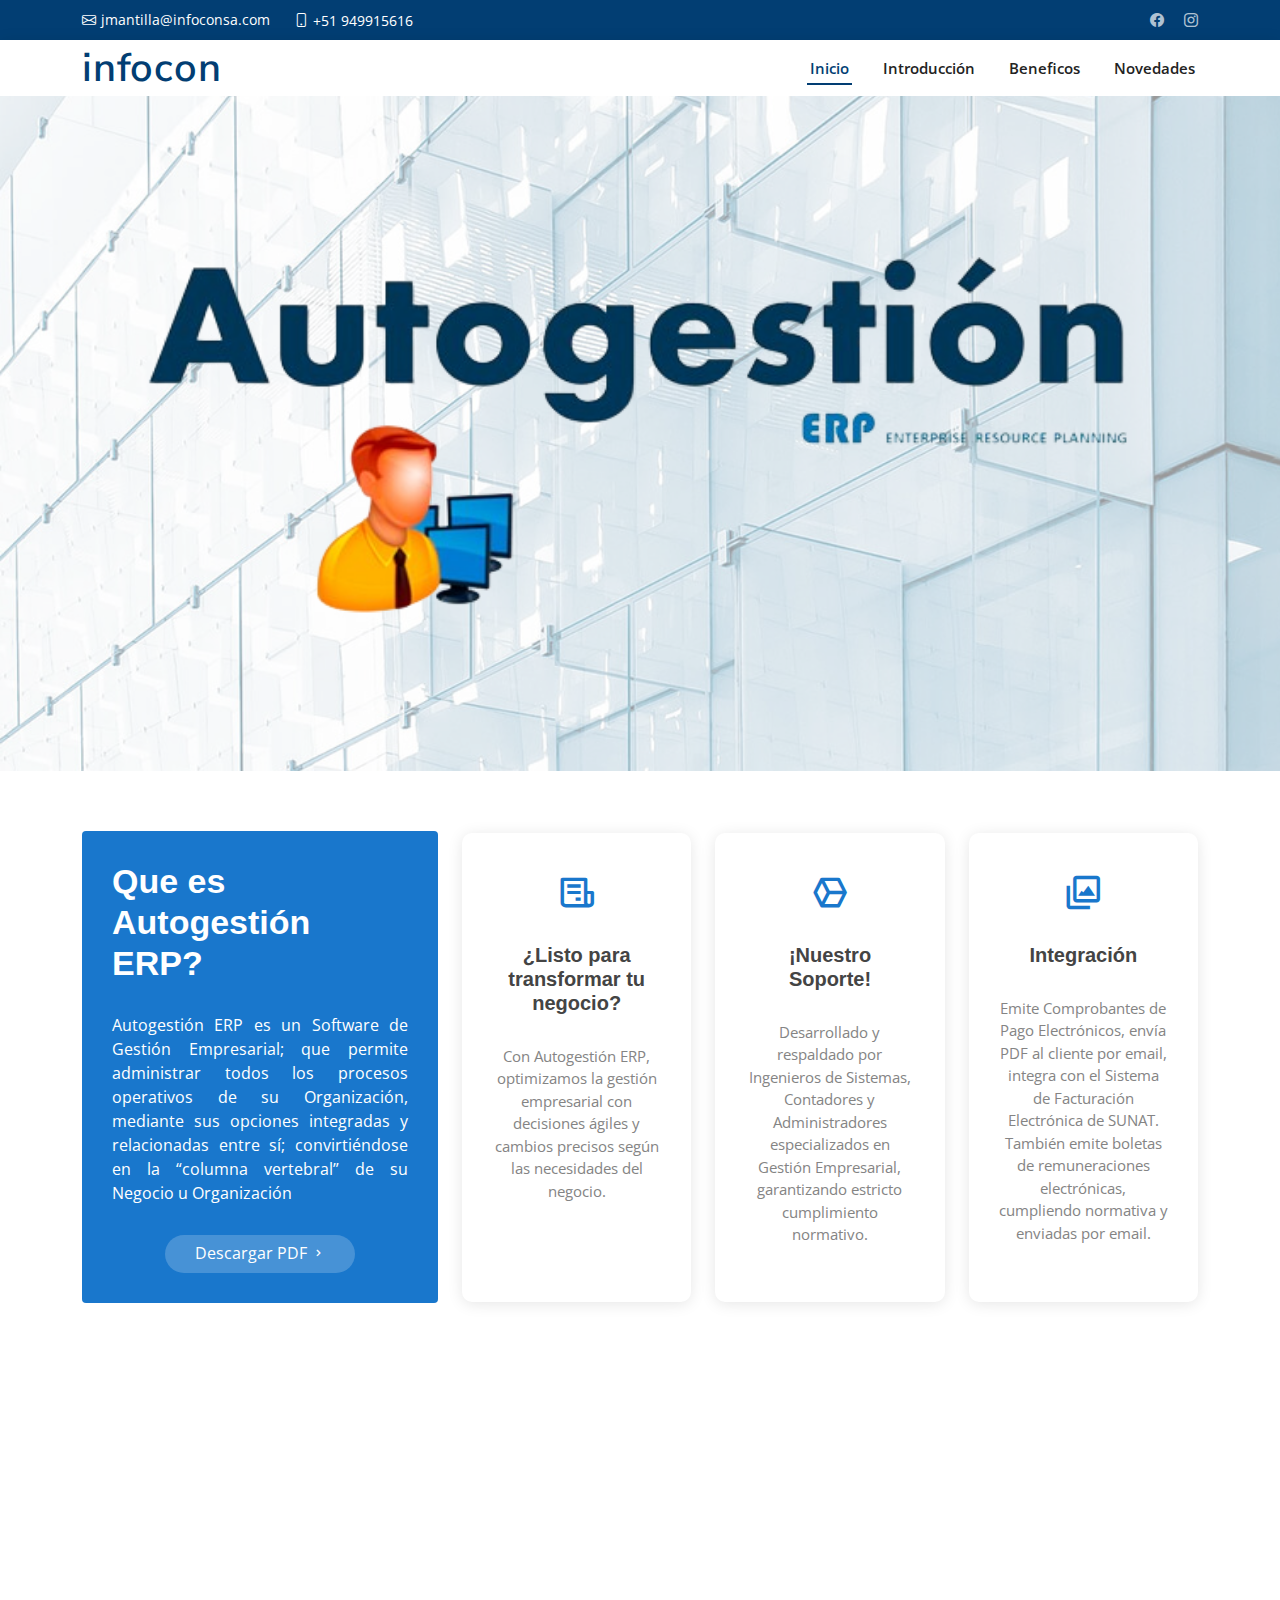
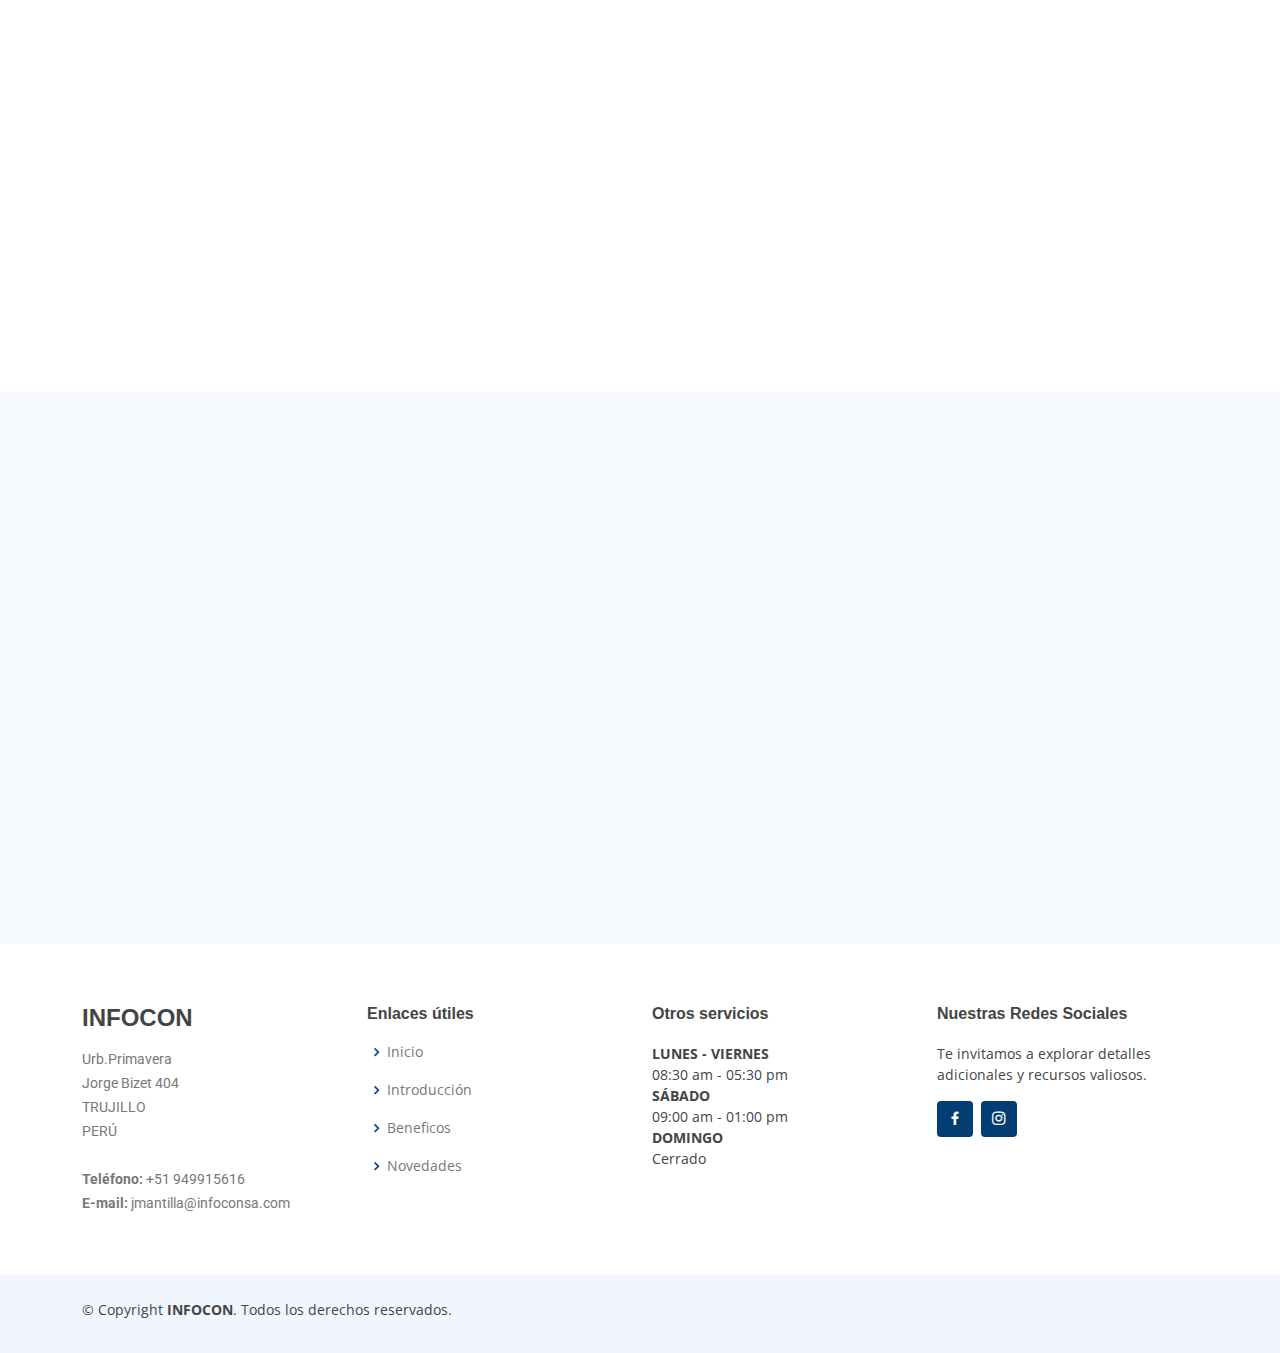
<file: erp.html>
<!DOCTYPE html>
<html lang="en">
  <head>
    <meta charset="utf-8" />
    <meta content="width=device-width, initial-scale=1.0" name="viewport" />

    <title>INFOCON - Informática Contable S.A</title>
    

    <!-- Favicons -->
    <link href="./img/LOGO-removebg-preview.png" rel="icon" />
    <link href="./img/LOGO-removebg-preview.png" rel="apple-touch-icon" />

    <!-- Google Fonts -->
    <link
      href="https://fonts.googleapis.com/css?family=Open+Sans:300,300i,400,400i,600,600i,700,700i|Roboto:300,300i,400,400i,500,500i,600,600i,700,700i|Poppins:300,300i,400,400i,500,500i,600,600i,700,700i"
      rel="stylesheet"
    />
    <link href="https://fonts.googleapis.com/css2?family=Nunito+Sans:ital,opsz,wght@1,6..12,900&display=swap" rel="stylesheet">

    <!-- lib CSS Files -->
    <link href="assets/lib/aos/aos.css" rel="stylesheet" />
    <link
      href="assets/lib/bootstrap/css/bootstrap.min.css"
      rel="stylesheet"
    />
    <link
      href="assets/lib/bootstrap-icons/bootstrap-icons.css"
      rel="stylesheet"
    />
    <link href="assets/lib/boxicons/css/boxicons.min.css" rel="stylesheet" />
    <link
      href="assets/lib/glightbox/css/glightbox.min.css"
      rel="stylesheet"
    />
  
    <link href="assets/lib/swiper/swiper-bundle.min.css" rel="stylesheet" />

    <!-- Template Main CSS File -->
    <link href="css/style.css" rel="stylesheet" />

  </head>

  <body>
    <!-- ======= Top Bar ======= -->
    <section id="topbar" class="d-flex align-items-center">
      <div
        class="container d-flex justify-content-center justify-content-md-between"
      >
        <div class="contact-info d-flex align-items-center">
          <i class="bi bi-envelope d-flex align-items-center"
            ><a href="mailto:contact@example.com">jmantilla@infoconsa.com</a></i
          >
          <i class="bi bi-phone d-flex align-items-center ms-4"
            ><span>+51 949915616</span></i
          >
        </div>
        <div class="social-links d-none d-md-flex align-items-center">
          <a
            href="https://web.facebook.com/contadorinfocon"
            class="facebook"
            target="_blank"
            ><i class="bi bi-facebook"></i
          ></a>
          <a
            href="https://www.instagram.com/infocon.sa/"
            class="instagram"
            target="_blank"
            ><i class="bi bi-instagram"></i
          ></a>
        </div>
      </div>
    </section>

    <!-- ======= Header ======= -->
    <header id="header" class="d-flex align-items-center">
      <div class="container d-flex align-items-center justify-content-between">
        <h1 class="logo"><a href="index.html">infocon</a></h1>
        <!-- Uncomment below if you prefer to use an image logo -->
        <!-- <a href="index.html" class="logo"><img src="assets/img/logo.png" alt=""></a>-->

        <nav id="navbar" class="navbar">
          <ul>
            <li><a class="nav-link scrollto active" href="#hero">Inicio</a></li>
            <li>
              <a class="nav-link scrollto" href="#why-us">Introducción</a>
            </li>
            <li><a class="nav-link scrollto" href="#tabs">Beneficos</a></li>
            <li><a class="nav-link scrollto" href="#about">Novedades</a></li>
          </ul>
          <i class="bi bi-list mobile-nav-toggle"></i>
        </nav>
        <!-- .navbar -->
      </div>
    </header>
    <!-- End Header -->

    <!-- ======= Hero Section ======= -->
    <section id="hero" class="d-flex align-items-center">
      <div class="container">
        <figure>
          <img
            class="img-fluides"
            src="./img/Autogestion.png"
            alt="logo infocon"
          />
        </figure>
      </div>
    </section>
    <!-- End Hero -->

    <!-- ======= Why Us Section ======= -->
    <section id="why-us" class="why-us">
      <div class="container">
        <div class="row">
          <div class="col-lg-4 d-flex align-items-stretch">
            <div class="content">
              <h3>Que es Autogestión ERP?</h3>
              <p style="text-align: justify;">
                Autogestión ERP es un Software de Gestión Empresarial; que
                permite administrar todos los procesos operativos de su
                Organización, mediante sus opciones integradas y relacionadas
                entre sí; convirtiéndose en la “columna vertebral” de su Negocio
                u Organización
              </p>
              <div class="text-center">
                <a
                  href="/assets/pdf/Brochure_AUTOGESTION.pdf"
                  download="Información.pdf"
                  class="more-btn"
                  >Descargar PDF <i class="bx bx-chevron-right"></i
                ></a>
              </div>
            </div>
          </div>
          <div class="col-lg-8 d-flex align-items-stretch">
            <div class="icon-boxes d-flex flex-column justify-content-center">
              <div class="row">
                <div class="col-xl-4 d-flex align-items-stretch">
                  <div class="icon-box mt-4 mt-xl-0">
                    <i class="bx bx-receipt"></i>
                    <h4>¿Listo para transformar tu negocio?</h4>
                    <p style="text-align: center;">
                      Con Autogestión ERP, optimizamos la gestión empresarial
                      con decisiones ágiles y cambios precisos según las
                      necesidades del negocio.
                    </p>
                  </div>
                </div>
                <div class="col-xl-4 d-flex align-items-stretch">
                  <div class="icon-box mt-4 mt-xl-0">
                    <i class="bx bx-cube-alt"></i>
                    <h4>¡Nuestro Soporte!</h4>
                    <p style="text-align: center;">
                      Desarrollado y respaldado por Ingenieros de Sistemas,
                      Contadores y Administradores especializados en Gestión
                      Empresarial, garantizando estricto cumplimiento normativo.
                    </p>
                  </div>
                </div>
                <div class="col-xl-4 d-flex align-items-stretch">
                  <div class="icon-box mt-4 mt-xl-0">
                    <i class="bx bx-images"></i>
                    <h4 style="text-align: center;">Integración</h4>
                    <p>
                      Emite Comprobantes de Pago Electrónicos, envía PDF al
                      cliente por email, integra con el Sistema de Facturación
                      Electrónica de SUNAT. También emite boletas de
                      remuneraciones electrónicas, cumpliendo normativa y
                      enviadas por email.
                    </p>
                  </div>
                </div>
              </div>
            </div>
            <!-- End .content-->
          </div>
        </div>
      </div>
    </section>
    <!-- End Why Us Section -->

    <!-- ======= Tabs Section ======= -->
    <section id="tabs" class="tabs">
      <div class="container" data-aos="fade-up">
        <ul class="nav nav-tabs row d-flex">
          <li class="nav-item col-3">
            <a
              class="nav-link active show"
              data-bs-toggle="tab"
              data-bs-target="#tab-1"
            >
              <i class="bx bx-happy"></i>
              <h4 class="d-none d-lg-block">Fácil de USO</h4>
            </a>
          </li>
          <li class="nav-item col-3">
            <a class="nav-link" data-bs-toggle="tab" data-bs-target="#tab-2">
              <i class="bx bx-brain"></i>
              <h4 class="d-none d-lg-block">Forma de Procesamiento</h4>
            </a>
          </li>
          <li class="nav-item col-3">
            <a class="nav-link" data-bs-toggle="tab" data-bs-target="#tab-3">
              <i class="bx bx-leaf"></i>
              <h4 class="d-none d-lg-block">Integración de la Información</h4>
            </a>
          </li>
          <li class="nav-item col-3">
            <a class="nav-link" data-bs-toggle="tab" data-bs-target="#tab-4">
              <i class="bx bx-support"></i>
              <h4 class="d-none d-lg-block">Reportes y Soporte</h4>
            </a>
          </li>
        </ul>

        <div class="tab-content">
          <div class="tab-pane active show" id="tab-1">
            <div class="row">
              <div
                class="col-lg-6 order-2 order-lg-1 mt-3 mt-lg-0"
                data-aos="fade-up"
                data-aos-delay="100"
              >
                <h3>ERP fácil de usar para una gestión eficiente!!</h3>
                <p class="fst-italic" >
                  Simplicidad y eficacia en su uso. Implantación rápida,
                  versatilidad en plataformas, seguridad avanzada y fácil
                  historial de actividades para una gestión sin complicaciones.
                </p>
                <ul>
                  <li >
                    <i class="bx bx-check"></i> Autogestión ERP destaca por su
                    diseño intuitivo y fácil de usar, permitiendo una rápida
                    adopción en diversas plataformas.
                  </li>
                  <li>
                    <i class="bx bx-check"></i> Garantizamos la protección de la
                    información con bloqueo de usuarios no autorizados y un
                    registro detallado de actividades para un control total.
                  </li>
                  <li>
                    <i class="bx bx-check"></i> Ofrecemos capacitación completa,
                    adaptación de procesos y una transición fluida del sistema
                    antiguo al nuevo, asegurando una integración exitosa.
                  </li>
                </ul>
              </div>
              <div
                class="col-lg-6 order-1 order-lg-2 text-center"
                data-aos="fade-up"
                data-aos-delay="200"
              >
                <img src="img/erp1.png" alt="" class="img-fluid" />
              </div>
            </div>
          </div>
          <div class="tab-pane" id="tab-2">
            <div class="row">
              <div class="col-lg-6 order-2 order-lg-1 mt-3 mt-lg-0">
                <h3>Agilidad y eficiencia en cada proceso con nuestro ERP!!</h3>
                <p class="fst-italic">
                  Procesamiento independiente para Unidades de Negocios,
                  Sucursales y Empresas, generando informes y estados
                  financieros de manera consolidada o individual, asegurando la
                  total separación de datos.
                </p>
                <ul>
                  <li>
                    <i class="bx bx-check"></i> Autogestión ERP procesa
                    información de unidades de negocios de manera independiente,
                    generando reportes adaptados a cada área.
                  </li>
                  <li>
                    <i class="bx bx-check"></i> Facilita informes consolidados
                    para una visión global y eficiente de la empresa.
                  </li>
                  <li>
                    <i class="bx bx-check"></i> En implementaciones para varias
                    empresas, asigna claves y ambientes independientes,
                    asegurando la privacidad y separación de datos.
                  </li>
                  <li>
                    <i class="bx bx-check"></i> Optimiza la administración al
                    evitar compartición, garantizando un procesamiento
                    eficiente.
                  </li>
                </ul>
              </div>
              <div class="col-lg-6 order-1 order-lg-2 text-center">
                <img src="img/erp9.png" alt="" class="img-fluid" />
              </div>
            </div>
          </div>
          <div class="tab-pane" id="tab-3">
            <div class="row">
              <div class="col-lg-6 order-2 order-lg-1 mt-3 mt-lg-0">
                <h3>
                  Optimiza tu información empresarial con la integración total
                  de nuestro ERP!!
                </h3>
                <p class="fst-italic">
                  Autogestión ERP garantiza integración sin duplicidad de
                  información. Cada módulo contable genera automáticamente
                  asientos que aseguran la integridad de la data, incluyendo
                  cierre anual automatizado.
                </p>
                <ul>
                  <li>
                    <i class="bx bx-check"></i> Autogestión ERP integra datos
                    sin duplicidad, evitando errores y asegurando consistencia
                    en la información ingresada.
                  </li>
                  <li>
                    <i class="bx bx-check"></i> Cada módulo contable, desde
                    ventas hasta documentos devueltos, genera automáticamente
                    asientos contables inviolables, proporcionando una
                    contabilidad precisa e inalterable.
                  </li>
                  <li>
                    <i class="bx bx-check"></i> Con procesos automáticos,
                    incluyendo el cierre anual, Autogestión ERP asegura la
                    integridad de los datos, protegiéndolos contra
                    manipulaciones y garantizando la confiabilidad de la
                    información financiera.
                  </li>
                </ul>
              </div>
              <div class="col-lg-6 order-1 order-lg-2 text-center">
                <img src="img/erp4.png" alt="" class="img-fluid" />
              </div>
            </div>
          </div>
          <div class="tab-pane" id="tab-4">
            <div class="row">
              <div class="col-lg-6 order-2 order-lg-1 mt-3 mt-lg-0">
                <h3>
                  Reportes detallados y soporte experto, el respaldo que tu
                  empresa necesita con nuestro sistema ERP!!
                </h3>
                <p class="fst-italic">
                  Reportes en Excel y archivos de texto con Autogestión ERP.
                  Soporte experto respaldado por 28 años de experiencia, 200
                  empresas implementadas y atención telefónica y remota.
                </p>

                <ul>
                  <li>
                    <i class="bx bx-check"></i> Autogestión ERP genera informes
                    en Excel y archivos de texto, adaptándose a diversas
                    necesidades de presentación.
                  </li>
                  <li>
                    <i class="bx bx-check"></i> Con más de 28 años de
                    experiencia y más de 200 empresas implementadas, Autogestión
                    ERP ofrece un respaldo probado y confiable.
                  </li>
                  <li>
                    <i class="bx bx-check"></i> Un equipo de profesionales
                    brinda soporte integral, sistémico y contable, garantizando
                    asistencia telefónica y remota eficiente.
                  </li>
                </ul>
              </div>
              <div class="col-lg-6 order-1 order-lg-2 text-center">
                <img src="img/ERP7.png" alt="" class="img-fluid" />
              </div>
            </div>
          </div>
        </div>
      </div>
    </section>
    <!-- End Tabs Section -->

    <!-- ======= About Section ======= -->
    <section id="about" class="about">
      <div class="container" data-aos="fade-up">
        <div class="row gx-0">
          <div
            class="col-lg-6 d-flex flex-column justify-content-center"
            data-aos="fade-up"
            data-aos-delay="200"
          >
            <div class="content">
              <h2 class="typing-demo">
                Explora el futuro de <br />
                la gestión empresarial <br />
                con nuestro nuevo <br />
                SISTEMA ERP!!
              </h2>
              <p style="text-align: justify;">
                "¡Bienvenido al renacer de la gestión empresarial! Deja atrás la
                era de escritorio con nuestro nuevo ERP web. Descubre la
                agilidad, la accesibilidad y el poder de la innovación mientras
                llevas tu negocio al siguiente nivel. Moderniza tu experiencia,
                actualiza tus procesos, ¡prepárate para el futuro con nuestro
                ERP líder en la web!"
              </p>
              <div class="text-center text-lg-start">
                <a
                  href="https://web.facebook.com/contadorinfocon"
                  class="read-more"
                  target="_blank"
                  ><span>Explorar más</span><i class="bi bi-arrow-right"></i
                ></a>
              </div>
            </div>
          </div>

          <div
            class="col-lg-6 d-flex align-items-center"
            data-aos="zoom-out"
            data-aos-delay="200"
          >
            <img
              src="img/laptop_autogestion.png"
              class="img-fluid"
              alt=""
            />
          </div>
        </div>
      </div>
    </section>
    <!-- End About Section -->

    <!-- ======= Footer ======= -->
    <footer id="footer">
      <div class="footer-top">
        <div class="container">
          <div class="row">
            <div class="col-lg-3 col-md-6 footer-contact">
              <h3>INFOCON</h3>
              <p>
                Urb.Primavera <br>
                Jorge Bizet 404 <br />
                TRUJILLO<br />
                PERÚ <br /><br />
                <strong>Teléfono:</strong> +51 949915616<br />
                <strong>E-mail:</strong> jmantilla@infoconsa.com<br />
              </p>
            </div>

            <div class="col-lg-3 col-md-6 footer-links">
              <h4>Enlaces útiles</h4>
              <ul>
                <li>
                  <i class="bx bx-chevron-right"></i> <a href="#hero">Inicio</a>
                </li>
                <li>
                  <i class="bx bx-chevron-right"></i>
                  <a href="#why-us">Introducción</a>
                </li>
                <li>
                  <i class="bx bx-chevron-right"></i>
                  <a href="#tabs">Beneficos</a>
                </li>
                <li>
                  <i class="bx bx-chevron-right"></i>
                  <a href="#about">Novedades</a>
                </li>
              </ul>
            </div>

            <div class="col-lg-3 col-md-6 footer-links">
              <h4>Otros servicios</h4>
              <p>
                <strong>LUNES - VIERNES </strong><br />
                08:30 am - 05:30 pm<br />
                <strong>SÁBADO </strong><br />
                09:00 am - 01:00 pm<br />
                <strong>DOMINGO </strong><br />
                Cerrado<br />
              </p>
            </div>

            <div class="col-lg-3 col-md-6 footer-links">
              <h4>Nuestras Redes Sociales</h4>
              <p>
                Te invitamos a explorar detalles adicionales y recursos
                valiosos.
              </p>
              <div class="social-links mt-3">
                <a
                  href="https://web.facebook.com/contadorinfocon"
                  class="facebook"
                  target="_blank"
                  ><i class="bx bxl-facebook"></i
                ></a>
                <a
                  href="https://www.instagram.com/infocon.sa/"
                  class="instagram"
                  target="_blank"
                  ><i class="bx bxl-instagram"></i
                ></a>
              </div>
            </div>
          </div>
        </div>
      </div>

      <div class="container py-4">
        <div class="copyright">
          &copy; Copyright <strong><span>INFOCON</span></strong
          >. Todos los derechos reservados.
        </div>
      </div>
    </footer>
    <!-- End Footer -->

    <!-- lib JS Files -->
    <script src="assets/lib/purecounter/purecounter_vanilla.js"></script>
    <script src="assets/lib/aos/aos.js"></script>
    <script src="assets/lib/bootstrap/js/bootstrap.bundle.min.js"></script>
    <script src="assets/lib/glightbox/js/glightbox.min.js"></script>
    <script src="assets/lib/isotope-layout/isotope.pkgd.min.js"></script>
    <script src="assets/lib/swiper/swiper-bundle.min.js"></script>
    <script src="assets/lib/waypoints/noframework.waypoints.js"></script>

    <!-- Template Main JS File -->
    <script src="js/erp.js"></script>
  </body>
</html>
</file>
<file: css/style.css>
/**
* Template Name: BizLand
* Updated: Jan 09 2024 with Bootstrap v5.3.2
* Template URL: https://bootstrapmade.com/bizland-bootstrap-business-template/
* Author: BootstrapMade.com
* License: https://bootstrapmade.com/license/
*/

/*--------------------------------------------------------------
# General
--------------------------------------------------------------*/
body {
  font-family: "Open Sans", sans-serif;
  color: #444444;
}

a {
  color: #023e73;
  text-decoration: none;
}

a:hover {
  color: #3b8af2;
  text-decoration: none;
}

h1,
h2,
h3,
h4,
h5,
h6 {
  font-family: "Roboto", sans-serif;
}

/*--------------------------------------------------------------
# Preloader
--------------------------------------------------------------*/
#preloader {
  position: fixed;
  top: 0;
  left: 0;
  right: 0;
  bottom: 0;
  z-index: 9999;
  overflow: hidden;
  background: #fff;
}

#preloader:before {
  content: "";
  position: fixed;
  top: calc(50% - 30px);
  left: calc(50% - 30px);
  border: 6px solid #023e73;
  border-top-color: #e2eefd;
  border-radius: 50%;
  width: 60px;
  height: 60px;
  animation: animate-preloader 1s linear infinite;
}

@keyframes animate-preloader {
  0% {
    transform: rotate(0deg);
  }

  100% {
    transform: rotate(360deg);
  }
}

/*--------------------------------------------------------------
# Back to top button
--------------------------------------------------------------*/
.back-to-top {
  position: fixed;
  visibility: hidden;
  opacity: 0;
  right: 15px;
  bottom: 15px;
  z-index: 996;
  background: #023e73;
  width: 40px;
  height: 40px;
  border-radius: 4px;
  transition: all 0.4s;
}

.back-to-top i {
  font-size: 28px;
  color: #fff;
  line-height: 0;
}

.back-to-top:hover {
  background: #3284f1;
  color: #fff;
}

.back-to-top.active {
  visibility: visible;
  opacity: 1;
}

/*--------------------------------------------------------------
# Disable aos animation delay on mobile devices
--------------------------------------------------------------*/
@media screen and (max-width: 768px) {
  [data-aos-delay] {
    transition-delay: 0 !important;
  }
}

/*--------------------------------------------------------------
# Top Bar
--------------------------------------------------------------*/
#topbar {
  background: #023e73;
  height: 40px;
  font-size: 14px;
  transition: all 0.5s;
  color: #fff;
  padding: 0;
}

#topbar .contact-info i {
  font-style: normal;
  color: #fff;
}

#topbar .contact-info i a,
#topbar .contact-info i span {
  padding-left: 5px;
  color: #fff;
}

#topbar .contact-info i a {
  line-height: 0;
  transition: 0.3s;
  transition: 0.3s;
}

#topbar .contact-info i a:hover {
  color: #fff;
  text-decoration: underline;
}

#topbar .social-links a {
  color: rgba(255, 255, 255, 0.7);
  line-height: 0;
  transition: 0.3s;
  margin-left: 20px;
}

#topbar .social-links a:hover {
  color: white;
}

/*--------------------------------------------------------------
# Header
--------------------------------------------------------------*/
#header {
  background: #fff;
  transition: all 0.5s;
  z-index: 997;
  height: 56px;
  box-shadow: 0px 2px 15px rgba(0, 0, 0, 0.1);
}

#header.fixed-top {
  height: 70px;
}

#header .logo {
  font-size: 40px;
  margin: 0;
  padding: 0;
  line-height: 1;
  font-weight: 600;
  letter-spacing: 0.8px;
  font-family: 'Nunito Sans', sans-serif;
}

#header .logo a {
  color: #023e73;
}

#header .logo a span {
  color: #023e73;
}

#header .logo img {
  max-height: 40px;
}

.scrolled-offset {
  margin-top: 70px;
}

/*--------------------------------------------------------------
# Navigation Menu
--------------------------------------------------------------*/
/**
* Desktop Navigation 
*/
.navbar {
  padding: 0;
}

.navbar ul {
  margin: 0;
  padding: 0;
  display: flex;
  list-style: none;
  align-items: center;
}

.navbar li {
  position: relative;
}

.navbar > ul > li {
  white-space: nowrap;
  padding: 10px 0 10px 28px;
}

.navbar a,
.navbar a:focus {
  display: flex;
  align-items: center;
  justify-content: space-between;
  padding: 0 3px;
  font-size: 15px;
  font-weight: 600;
  color: #222222;
  white-space: nowrap;
  transition: 0.3s;
  position: relative;
}

.navbar a i,
.navbar a:focus i {
  font-size: 12px;
  line-height: 0;
  margin-left: 5px;
}

.navbar > ul > li > a:before {
  content: "";
  position: absolute;
  width: 100%;
  height: 2px;
  bottom: -6px;
  left: 0;
  background-color: #023e73;
  visibility: hidden;
  width: 0px;
  transition: all 0.3s ease-in-out 0s;
}

.navbar a:hover:before,
.navbar li:hover > a:before,
.navbar .active:before {
  visibility: visible;
  width: 100%;
}

.navbar a:hover,
.navbar .active,
.navbar .active:focus,
.navbar li:hover > a {
  color: #023e73;
}

.navbar .dropdown ul {
  display: block;
  position: absolute;
  left: 28px;
  top: calc(100% + 30px);
  margin: 0;
  padding: 10px 0;
  z-index: 99;
  opacity: 0;
  visibility: hidden;
  background: #fff;
  box-shadow: 0px 0px 30px rgba(127, 137, 161, 0.25);
  transition: 0.3s;
}

.navbar .dropdown ul li {
  min-width: 200px;
}

.navbar .dropdown ul a {
  padding: 10px 20px;
  font-weight: 400;
}

.navbar .dropdown ul a i {
  font-size: 12px;
}

.navbar .dropdown ul a:hover,
.navbar .dropdown ul .active:hover,
.navbar .dropdown ul li:hover > a {
  color: #023e73;
}

.navbar .dropdown:hover > ul {
  opacity: 1;
  top: 100%;
  visibility: visible;
}

.navbar .dropdown .dropdown ul {
  top: 0;
  left: calc(100% - 30px);
  visibility: hidden;
}

.navbar .dropdown .dropdown:hover > ul {
  opacity: 1;
  top: 0;
  left: 100%;
  visibility: visible;
}

@media (max-width: 1366px) {
  .navbar .dropdown .dropdown ul {
    left: -90%;
  }

  .navbar .dropdown .dropdown:hover > ul {
    left: -100%;
  }
}

/**
* Mobile Navigation 
*/
.mobile-nav-toggle {
  color: #222222;
  font-size: 28px;
  cursor: pointer;
  display: none;
  line-height: 0;
  transition: 0.5s;
}

.mobile-nav-toggle.bi-x {
  color: #fff;
}

@media (max-width: 991px) {
  .mobile-nav-toggle {
    display: block;
  }

  .navbar ul {
    display: none;
  }
}

.navbar-mobile {
  position: fixed;
  overflow: hidden;
  top: 0;
  right: 0;
  left: 0;
  bottom: 0;
  background: rgba(9, 9, 9, 0.9);
  transition: 0.3s;
  z-index: 999;
}

.navbar-mobile .mobile-nav-toggle {
  position: absolute;
  top: 15px;
  right: 15px;
}

.navbar-mobile ul {
  display: block;
  position: absolute;
  top: 55px;
  right: 15px;
  bottom: 15px;
  left: 15px;
  padding: 10px 0;
  background-color: #fff;
  overflow-y: auto;
  transition: 0.3s;
}

.navbar-mobile a,
.navbar-mobile a:focus {
  padding: 10px 20px;
  font-size: 15px;
  color: #222222;
}

.navbar-mobile > ul > li {
  padding: 0;
}

.navbar-mobile a:hover:before,
.navbar-mobile li:hover > a:before,
.navbar-mobile .active:before {
  visibility: hidden;
}

.navbar-mobile a:hover,
.navbar-mobile .active,
.navbar-mobile li:hover > a {
  color: #023e73;
}

.navbar-mobile .getstarted,
.navbar-mobile .getstarted:focus {
  margin: 15px;
}

.navbar-mobile .dropdown ul {
  position: static;
  display: none;
  margin: 10px 20px;
  padding: 10px 0;
  z-index: 99;
  opacity: 1;
  visibility: visible;
  background: #fff;
  box-shadow: 0px 0px 30px rgba(127, 137, 161, 0.25);
}

.navbar-mobile .dropdown ul li {
  min-width: 200px;
}

.navbar-mobile .dropdown ul a {
  padding: 10px 20px;
}

.navbar-mobile .dropdown ul a i {
  font-size: 12px;
}

.navbar-mobile .dropdown ul a:hover,
.navbar-mobile .dropdown ul .active:hover,
.navbar-mobile .dropdown ul li:hover > a {
  color: #023e73;
}

.navbar-mobile .dropdown > .dropdown-active {
  display: block;
}

/*--------------------------------------------------------------
# Hero Section
--------------------------------------------------------------*/
#hero {
  width: 100%;
  height: 75vh;
  background: url("../img/hero-bg.jpg") top left;
  background-size: cover;
  position: relative;
}

#hero:before {
  content: "";
  background: rgba(255, 255, 255, 0.6);
  position: absolute;
  bottom: 0;
  top: 0;
  left: 0;
  right: 0;
}

#hero .container {
  position: relative;
}

#hero h1 {
  margin: 0;
  font-size: 38px;
  font-weight: 700;
  line-height: 56px;
  color: #222222;
  font-family: "Poppins", sans-serif;
}

#hero h1 span {
  color: #023e73;
}

#hero h2 {
  color: #555555;
  margin: 5px 0 30px 0;
  font-size: 20px;
  font-weight: 400;
}

#hero .btn-get-started {
  font-family: "Roboto", sans-serif;
  text-transform: uppercase;
  font-weight: 500;
  font-size: 14px;
  letter-spacing: 1px;
  display: inline-block;
  padding: 10px 28px;
  border-radius: 4px;
  transition: 0.5s;
  color: #fff;
  background: #023e73;
}

#hero .btn-get-started:hover {
  background: #247cf0;
}

#hero .btn-watch-video {
  font-size: 16px;
  transition: 0.5s;
  margin-left: 25px;
  color: #222222;
  font-weight: 600;
  display: flex;
  align-items: center;
}

#hero .btn-watch-video i {
  color: #023e73;
  font-size: 32px;
  transition: 0.3s;
  line-height: 0;
  margin-right: 8px;
}

#hero .btn-watch-video:hover {
  color: #023e73;
}

#hero .btn-watch-video:hover i {
  color: #3b8af2;
}

@media (min-width: 1024px) {
  #hero {
    background-attachment: fixed;
  }
}

@media (max-width: 768px) {
  #hero {
    height: 100vh;
  }

  #hero h1 {
    font-size: 28px;
    line-height: 36px;
  }

  #hero h2 {
    font-size: 18px;
    line-height: 24px;
    margin-bottom: 30px;
  }

  #hero .btn-get-started,
  #hero .btn-watch-video {
    font-size: 13px;
  }
}

@media (max-height: 500px) {
  #hero {
    height: 120vh;
  }
}

/*--------------------------------------------------------------
# Sections General
--------------------------------------------------------------*/
section {
  padding: 60px 0;
  overflow: hidden;
}

.section-bg {
  background-color: #f6f9fe;
}

.section-title {
  text-align: center;
  padding-bottom: 30px;
}

.section-title h2 {
  font-size: 13px;
  letter-spacing: 1px;
  font-weight: 700;
  padding: 8px 20px;
  margin: 0;
  background: #e7f1fd;
  color: #023e73;
  display: inline-block;
  text-transform: uppercase;
  border-radius: 50px;
}

.section-title h3 {
  margin: 15px 0 0 0;
  font-size: 32px;
  font-weight: 700;
}

.section-title h3 span {
  color: #023e73;
}

.section-title p {
  margin: 15px auto 0 auto;
  font-weight: 600;
}

@media (min-width: 1024px) {
  .section-title p {
    width: 50%;
  }
}

/*--------------------------------------------------------------
# Breadcrumbs
--------------------------------------------------------------*/
.breadcrumbs {
  padding: 20px 0;
  background-color: #f1f6fe;
  min-height: 40px;
}

.breadcrumbs h2 {
  font-size: 24px;
  font-weight: 300;
  margin: 0;
}

@media (max-width: 992px) {
  .breadcrumbs h2 {
    margin: 0 0 10px 0;
  }
}

.breadcrumbs ol {
  display: flex;
  flex-wrap: wrap;
  list-style: none;
  padding: 0;
  margin: 0;
  font-size: 14px;
}

.breadcrumbs ol li + li {
  padding-left: 10px;
}

.breadcrumbs ol li + li::before {
  display: inline-block;
  padding-right: 10px;
  color: #6c757d;
  content: "/";
}

@media (max-width: 768px) {
  .breadcrumbs .d-flex {
    display: block !important;
  }

  .breadcrumbs ol {
    display: block;
  }

  .breadcrumbs ol li {
    display: inline-block;
  }
}

/*--------------------------------------------------------------
# Featured Services
--------------------------------------------------------------*/

.featured-services .icon-box {
  padding: 30px;
  position: relative;
  overflow: hidden;
  background: #fff;
  box-shadow: 0 0 29px 0 rgba(68, 88, 144, 0.12);
  transition: all 0.3s ease-in-out;
  border-radius: 8px;
  z-index: 1;
}

.featured-services .icon-box::before {
  content: "";
  position: absolute;
  background: #cbe0fb;
  right: 0;
  left: 0;
  bottom: 0;
  top: 100%;
  transition: all 0.3s;
  z-index: -1;
}

.featured-services .icon-box:hover::before {
  background: #023e73;
  top: 0;
  border-radius: 0px;
}

.featured-services .icon {
  margin-bottom: 15px;
}

.featured-services .icon i {
  font-size: 48px;
  line-height: 1;
  color: #023e73;
  transition: all 0.3s ease-in-out;
}

.featured-services .title {
  font-weight: 700;
  margin-bottom: 15px;
  font-size: 18px;
}

.featured-services .title a {
  color: #111;
}

.featured-services .description {
  font-size: 15px;
  line-height: 28px;
  margin-bottom: 0;
}

.featured-services .icon-box:hover .title a,
.featured-services .icon-box:hover .description {
  color: #fff;
}

.featured-services .icon-box:hover .icon i {
  color: #fff;
}

/*--------------------------------------------------------------
# About
--------------------------------------------------------------*/
.about .content h3 {
  font-weight: 600;
  font-size: 26px;
}

.about .content ul {
  list-style: none;
  padding: 0;
}

.about .content ul li {
  display: flex;
  align-items: flex-start;
  margin-bottom: 35px;
}

.about .content ul li:first-child {
  margin-top: 35px;
}

.about .content ul i {
  background: #fff;
  box-shadow: 0px 6px 15px rgba(16, 110, 234, 0.12);
  font-size: 24px;
  padding: 20px;
  margin-right: 15px;
  color: #023e73;
  border-radius: 50px;
}

.about .content ul h5 {
  font-size: 18px;
  color: #555555;
  margin-top: 18px;
}

.about .content ul p {
  font-size: 15px;
}

.about .content p:last-child {
  margin-bottom: 0;
}

/*--------------------------------------------------------------
# Skills
--------------------------------------------------------------*/
.skills .progress {
  height: 60px;
  display: block;
  background: none;
  border-radius: 0;
}

.skills .progress .skill {
  padding: 0;
  margin: 0 0 6px 0;
  text-transform: uppercase;
  display: block;
  font-weight: 600;
  font-family: "Poppins", sans-serif;
  color: #222222;
}

.skills .progress .skill .val {
  float: right;
  font-style: normal;
}

.skills .progress-bar-wrap {
  background: #e2eefd;
  height: 10px;
}

.skills .progress-bar {
  width: 1px;
  height: 10px;
  transition: 0.9s;
  background-color: #023e73;
}

/*--------------------------------------------------------------
# Counts
--------------------------------------------------------------*/
.counts {
  padding: 70px 0 60px;
}

.counts .count-box {
  padding: 30px 30px 25px 30px;
  width: 100%;
  position: relative;
  text-align: center;
  background: #f1f6fe;
}

.counts .count-box i {
  position: absolute;
  top: -28px;
  left: 50%;
  transform: translateX(-50%);
  font-size: 24px;
  background: #023e73;
  color: #fff;
  width: 56px;
  height: 56px;
  line-height: 0;
  border-radius: 50px;
  border: 5px solid #fff;
  display: inline-flex;
  align-items: center;
  justify-content: center;
}

.counts .count-box span {
  font-size: 36px;
  display: block;
  font-weight: 600;
  color: #062b5b;
}

.counts .count-box p {
  padding: 0;
  margin: 0;
  font-family: "Roboto", sans-serif;
  font-size: 14px;
}

/*--------------------------------------------------------------
# Clients
--------------------------------------------------------------*/
.clients {
  padding: 15px 0;
  text-align: center;
}

.clients img {
  max-width: 45%;
  transition: all 0.4s ease-in-out;
  display: inline-block;
  padding: 15px 0;
}

.clients img:hover {
  transform: scale(1.15);
}

@media (max-width: 768px) {
  .clients img {
    max-width: 40%;
  }
}

/*--------------------------------------------------------------
# Services
--------------------------------------------------------------*/
.services .icon-box {
  text-align: center;
  border: 1px solid #e2eefd;
  padding: 80px 20px;
  transition: all ease-in-out 0.3s;
  background: #fff;
}

.services .icon-box .icon {
  margin: 0 auto;
  width: 64px;
  height: 64px;
  background: #f1f6fe;
  border-radius: 4px;
  border: 1px solid #deebfd;
  display: flex;
  align-items: center;
  justify-content: center;
  margin-bottom: 20px;
  transition: ease-in-out 0.3s;
}

.services .icon-box .icon i {
  color: #3b8af2;
  font-size: 28px;
  transition: ease-in-out 0.3s;
}

.services .icon-box h4 {
  font-weight: 700;
  margin-bottom: 15px;
  font-size: 24px;
}

.services .icon-box h4 a {
  color: #222222;
  transition: ease-in-out 0.3s;
}

.services .icon-box p {
  line-height: 24px;
  font-size: 14px;
  margin-bottom: 0;
}

.services .icon-box:hover {
  border-color: #fff;
  box-shadow: 0px 0 25px 0 rgba(16, 110, 234, 0.1);
}

.services .icon-box:hover h4 a,
.services .icon-box:hover .icon i {
  color: #023e73;
}

.services .icon-box:hover .icon {
  border-color: #023e73;
}

/*--------------------------------------------------------------
# Testimonials
--------------------------------------------------------------*/
.testimonials {
  padding: 80px 0;
  background: url("../img/testimonials-bg.jpg") no-repeat;
  background-position: center center;
  background-size: cover;
  position: relative;
}

.testimonials::before {
  content: "";
  position: absolute;
  left: 0;
  right: 0;
  top: 0;
  bottom: 0;
  background: rgba(0, 0, 0, 0.7);
}

.testimonials .section-header {
  margin-bottom: 40px;
}

.testimonials .testimonials-carousel,
.testimonials .testimonials-slider {
  overflow: hidden;
}

.testimonials .testimonial-item {
  text-align: center;
  color: #fff;
}

.testimonials .testimonial-item .testimonial-img {
  width: 100px;
  border-radius: 50%;
  border: 6px solid rgba(255, 255, 255, 0.15);
  margin: 0 auto;
}

.testimonials .testimonial-item h3 {
  font-size: 20px;
  font-weight: bold;
  margin: 10px 0 5px 0;
  color: #fff;
}

.testimonials .testimonial-item h4 {
  font-size: 14px;
  color: #ddd;
  margin: 0 0 15px 0;
}

.testimonials .testimonial-item .quote-icon-left,
.testimonials .testimonial-item .quote-icon-right {
  color: rgba(255, 255, 255, 0.4);
  font-size: 26px;
}

.testimonials .testimonial-item .quote-icon-left {
  display: inline-block;
  left: -5px;
  position: relative;
}

.testimonials .testimonial-item .quote-icon-right {
  display: inline-block;
  right: -5px;
  position: relative;
  top: 10px;
}

.testimonials .testimonial-item p {
  font-style: italic;
  margin: 0 auto 15px auto;
  color: #eee;
}

.testimonials .swiper-pagination {
  margin-top: 20px;
  position: relative;
}

.testimonials .swiper-pagination .swiper-pagination-bullet {
  width: 12px;
  height: 12px;
  background-color: rgba(255, 255, 255, 0.5);
  opacity: 1;
}

.testimonials .swiper-pagination .swiper-pagination-bullet-active {
  background-color: #023e73;
}

@media (min-width: 992px) {
  .testimonials .testimonial-item p {
    width: 80%;
  }
}

/*--------------------------------------------------------------
# Portfolio
--------------------------------------------------------------*/
.portfolio #portfolio-flters {
  padding: 0;
  margin: 0 auto 15px auto;
  list-style: none;
  text-align: center;
  border-radius: 50px;
  padding: 2px 15px;
}

.portfolio #portfolio-flters li {
  cursor: pointer;
  display: inline-block;
  padding: 10px 15px 8px 15px;
  font-size: 16px;
  font-weight: 600;
  line-height: 1;
  text-transform: uppercase;
  color: #444444;
  margin-bottom: 5px;
  transition: all 0.3s ease-in-out;
}

.portfolio #portfolio-flters li:hover,
.portfolio #portfolio-flters li.filter-active {
  color: #023e73;
}

.portfolio #portfolio-flters li:last-child {
  margin-right: 0;
}

.portfolio .portfolio-item {
  margin-bottom: 30px;
}

.portfolio .portfolio-item .portfolio-info {
  opacity: 0;
  position: absolute;
  left: 30px;
  right: 30px;
  bottom: 0;
  z-index: 3;
  transition: all ease-in-out 0.3s;
  background: rgba(255, 255, 255, 0.9);
  padding: 15px;
}

.portfolio .portfolio-item .portfolio-info h4 {
  font-size: 18px;
  color: #fff;
  font-weight: 600;
  color: #222222;
}

.portfolio .portfolio-item .portfolio-info p {
  color: #555555;
  font-size: 14px;
  margin-bottom: 0;
}

.portfolio .portfolio-item .portfolio-info .preview-link,
.portfolio .portfolio-item .portfolio-info .details-link {
  position: absolute;
  right: 40px;
  font-size: 24px;
  top: calc(50% - 18px);
  color: #3c3c3c;
}

.portfolio .portfolio-item .portfolio-info .preview-link:hover,
.portfolio .portfolio-item .portfolio-info .details-link:hover {
  color: #023e73;
}

.portfolio .portfolio-item .portfolio-info .details-link {
  right: 10px;
}

.portfolio .portfolio-item .portfolio-links {
  opacity: 0;
  left: 0;
  right: 0;
  text-align: center;
  z-index: 3;
  position: absolute;
  transition: all ease-in-out 0.3s;
}

.portfolio .portfolio-item .portfolio-links a {
  color: #fff;
  margin: 0 2px;
  font-size: 28px;
  display: inline-block;
  transition: 0.3s;
}

.portfolio .portfolio-item .portfolio-links a:hover {
  color: #6ba7f5;
}

.portfolio .portfolio-item:hover .portfolio-info {
  opacity: 1;
  bottom: 20px;
}

/*--------------------------------------------------------------
# Portfolio Details
--------------------------------------------------------------*/
.portfolio-details {
  padding-top: 40px;
}

.portfolio-details .portfolio-details-slider img {
  width: 100%;
}

.portfolio-details .portfolio-details-slider .swiper-pagination {
  margin-top: 20px;
  position: relative;
}

.portfolio-details
  .portfolio-details-slider
  .swiper-pagination
  .swiper-pagination-bullet {
  width: 12px;
  height: 12px;
  background-color: #fff;
  opacity: 1;
  border: 1px solid #023e73;
}

.portfolio-details
  .portfolio-details-slider
  .swiper-pagination
  .swiper-pagination-bullet-active {
  background-color: #023e73;
}

.portfolio-details .portfolio-info {
  padding: 30px;
  box-shadow: 0px 0 30px rgba(34, 34, 34, 0.08);
}

.portfolio-details .portfolio-info h3 {
  font-size: 22px;
  font-weight: 700;
  margin-bottom: 20px;
  padding-bottom: 20px;
  border-bottom: 1px solid #eee;
}

.portfolio-details .portfolio-info ul {
  list-style: none;
  padding: 0;
  font-size: 15px;
}

.portfolio-details .portfolio-info ul li + li {
  margin-top: 10px;
}

.portfolio-details .portfolio-description {
  padding-top: 30px;
}

.portfolio-details .portfolio-description h2 {
  font-size: 26px;
  font-weight: 700;
  margin-bottom: 20px;
}

.portfolio-details .portfolio-description p {
  padding: 0;
}

/*--------------------------------------------------------------
# Team
--------------------------------------------------------------*/
.team {
  padding: 60px 0;
}

.team .member {
  margin-bottom: 20px;
  overflow: hidden;
  border-radius: 4px;
  background: #fff;
  box-shadow: 0px 2px 15px rgba(16, 110, 234, 0.15);
}

.team .member .member-img {
  position: relative;
  overflow: hidden;
}

.team .member .social {
  position: absolute;
  left: 0;
  bottom: 30px;
  right: 0;
  opacity: 0;
  transition: ease-in-out 0.3s;
  text-align: center;
}

.team .member .social a {
  transition: color 0.3s;
  color: #222222;
  margin: 0 3px;
  padding-top: 7px;
  border-radius: 4px;
  width: 36px;
  height: 36px;
  background: rgba(16, 110, 234, 0.8);
  display: inline-block;
  transition: ease-in-out 0.3s;
  color: #fff;
}

.team .member .social a:hover {
  background: #3b8af2;
}

.team .member .social i {
  font-size: 18px;
}

.team .member .member-info {
  padding: 25px 15px;
}

.team .member .member-info h4 {
  font-weight: 700;
  margin-bottom: 5px;
  font-size: 18px;
  color: #222222;
}

.team .member .member-info span {
  display: block;
  font-size: 13px;
  font-weight: 400;
  color: #aaaaaa;
}

.team .member .member-info p {
  font-style: italic;
  font-size: 14px;
  line-height: 26px;
  color: #777777;
}

.team .member:hover .social {
  opacity: 1;
  bottom: 15px;
}

/*--------------------------------------------------------------
# Pricing
--------------------------------------------------------------*/
.pricing .box {
  padding: 20px;
  background: #fff;
  text-align: center;
  box-shadow: 0px 0px 4px rgba(0, 0, 0, 0.12);
  border-radius: 5px;
  position: relative;
  overflow: hidden;
}

.pricing .box h3 {
  font-weight: 400;
  margin: -20px -20px 20px -20px;
  padding: 20px 15px;
  font-size: 16px;
  font-weight: 600;
  color: #777777;
  background: #f8f8f8;
}

.pricing .box h4 {
  font-size: 36px;
  color: #023e73;
  font-weight: 600;
  font-family: "Poppins", sans-serif;
  margin-bottom: 20px;
}

.pricing .box h4 sup {
  font-size: 20px;
  top: -15px;
  left: -3px;
}

.pricing .box h4 span {
  color: #bababa;
  font-size: 16px;
  font-weight: 300;
}

.pricing .box ul {
  padding: 0;
  list-style: none;
  color: #444444;
  text-align: center;
  line-height: 20px;
  font-size: 14px;
}

.pricing .box ul li {
  padding-bottom: 16px;
}

.pricing .box ul i {
  color: #023e73;
  font-size: 18px;
  padding-right: 4px;
}

.pricing .box ul .na {
  color: #ccc;
  text-decoration: line-through;
}

.pricing .btn-wrap {
  margin: 20px -20px -20px -20px;
  padding: 20px 15px;
  background: #f8f8f8;
  text-align: center;
}

.pricing .btn-buy {
  background: #023e73;
  display: inline-block;
  padding: 8px 35px 10px 35px;
  border-radius: 4px;
  color: #fff;
  transition: none;
  font-size: 14px;
  font-weight: 400;
  font-family: "Roboto", sans-serif;
  font-weight: 600;
  transition: 0.3s;
}

.pricing .btn-buy:hover {
  background: #3b8af2;
}

.pricing .featured h3 {
  color: #fff;
  background: #023e73;
}

.pricing .advanced {
  width: 200px;
  position: absolute;
  top: 18px;
  right: -68px;
  transform: rotate(45deg);
  z-index: 1;
  font-size: 14px;
  padding: 1px 0 3px 0;
  background: #023e73;
  color: #fff;
}

/*--------------------------------------------------------------
# Frequently Asked Questions
--------------------------------------------------------------*/
.faq {
  padding: 60px 0;
}

.faq .faq-list {
  padding: 0;
  list-style: none;
}

.faq .faq-list li {
  border-bottom: 1px solid #d4e5fc;
  margin-bottom: 20px;
  padding-bottom: 20px;
}

.faq .faq-list .question {
  display: block;
  position: relative;
  font-family: #023e73;
  font-size: 18px;
  line-height: 24px;
  font-weight: 400;
  padding-left: 25px;
  cursor: pointer;
  color: #0d58ba;
  transition: 0.3s;
}

.faq .faq-list i {
  font-size: 16px;
  position: absolute;
  left: 0;
  top: -2px;
}

.faq .faq-list p {
  margin-bottom: 0;
  padding: 10px 0 0 25px;
}

.faq .faq-list .icon-show {
  display: none;
}

.faq .faq-list .collapsed {
  color: black;
}

.faq .faq-list .collapsed:hover {
  color: #023e73;
}

.faq .faq-list .collapsed .icon-show {
  display: inline-block;
  transition: 0.6s;
}

.faq .faq-list .collapsed .icon-close {
  display: none;
  transition: 0.6s;
}

/*--------------------------------------------------------------
# Contact
--------------------------------------------------------------*/
.contact .info-box {
  color: #444444;
  text-align: center;
  box-shadow: 0 0 30px rgba(214, 215, 216, 0.3);
  padding: 20px 0 30px 0;
}

.contact .info-box i {
  font-size: 32px;
  color: #023e73;
  border-radius: 50%;
  padding: 8px;
  border: 2px dotted #b3d1fa;
}

.contact .info-box h3 {
  font-size: 20px;
  color: #777777;
  font-weight: 700;
  margin: 10px 0;
}

.contact .info-box p {
  padding: 0;
  line-height: 24px;
  font-size: 14px;
  margin-bottom: 0;
}

.contact .php-email-form {
  box-shadow: 0 0 30px rgba(214, 215, 216, 0.4);
  padding: 30px;
}

.contact .php-email-form .error-message {
  display: none;
  color: #fff;
  background: #ed3c0d;
  text-align: left;
  padding: 15px;
  font-weight: 600;
}

.contact .php-email-form .error-message br + br {
  margin-top: 25px;
}

.contact .php-email-form .sent-message {
  display: none;
  color: #fff;
  background: #18d26e;
  text-align: center;
  padding: 15px;
  font-weight: 600;
}

.contact .php-email-form .loading {
  display: none;
  background: #fff;
  text-align: center;
  padding: 15px;
}

.contact .php-email-form .loading:before {
  content: "";
  display: inline-block;
  border-radius: 50%;
  width: 24px;
  height: 24px;
  margin: 0 10px -6px 0;
  border: 3px solid #18d26e;
  border-top-color: #eee;
  animation: animate-loading 1s linear infinite;
}

.contact .php-email-form .form-group {
  margin-bottom: 20px;
}

.contact .php-email-form input,
.contact .php-email-form textarea {
  border-radius: 0;
  box-shadow: none;
  font-size: 14px;
}

.contact .php-email-form input:focus,
.contact .php-email-form textarea:focus {
  border-color: #023e73;
}

.contact .php-email-form input {
  padding: 10px 15px;
}

.contact .php-email-form textarea {
  padding: 12px 15px;
}

.contact .php-email-form button[type="submit"] {
  background: #023e73;
  border: 0;
  padding: 10px 30px;
  color: #fff;
  transition: 0.4s;
  border-radius: 4px;
}

.contact .php-email-form button[type="submit"]:hover {
  background: #3b8af2;
}

@keyframes animate-loading {
  0% {
    transform: rotate(0deg);
  }

  100% {
    transform: rotate(360deg);
  }
}

/*--------------------------------------------------------------
# Footer
--------------------------------------------------------------*/
#footer {
  background: #fff;
  padding: 0 0 30px 0;
  color: #444444;
  font-size: 14px;
  background: #f1f6fe;
}

#footer .footer-newsletter {
  padding: 50px 0;
  background: #f1f6fe;
  text-align: center;
  font-size: 15px;
}

#footer .footer-newsletter h4 {
  font-size: 24px;
  margin: 0 0 20px 0;
  padding: 0;
  line-height: 1;
  font-weight: 600;
}

#footer .footer-newsletter form {
  margin-top: 30px;
  background: #fff;
  padding: 6px 10px;
  position: relative;
  border-radius: 4px;
  box-shadow: 0px 2px 15px rgba(0, 0, 0, 0.06);
  text-align: left;
}

#footer .footer-newsletter form input[type="email"] {
  border: 0;
  padding: 4px 8px;
  width: calc(100% - 100px);
}

#footer .footer-newsletter form input[type="submit"] {
  position: absolute;
  top: 0;
  right: 0;
  bottom: 0;
  border: 0;
  background: none;
  font-size: 16px;
  padding: 0 20px;
  background: #023e73;
  color: #fff;
  transition: 0.3s;
  border-radius: 0 4px 4px 0;
  box-shadow: 0px 2px 15px rgba(0, 0, 0, 0.1);
}

#footer .footer-newsletter form input[type="submit"]:hover {
  background: #0d58ba;
}

#footer .footer-top {
  padding: 60px 0 30px 0;
  background: #fff;
}

#footer .footer-top .footer-contact {
  margin-bottom: 30px;
}

#footer .footer-top .footer-contact h3 {
  font-size: 24px;
  margin: 0 0 15px 0;
  padding: 2px 0 2px 0;
  line-height: 1;
  font-weight: 700;
}

#footer .footer-top .footer-contact h3 span {
  color: #023e73;
}

#footer .footer-top .footer-contact p {
  font-size: 14px;
  line-height: 24px;
  margin-bottom: 0;
  font-family: "Roboto", sans-serif;
  color: #777777;
}

#footer .footer-top h4 {
  font-size: 16px;
  font-weight: bold;
  color: #444444;
  position: relative;
  padding-bottom: 12px;
}

#footer .footer-top .footer-links {
  margin-bottom: 30px;
}

#footer .footer-top .footer-links ul {
  list-style: none;
  padding: 0;
  margin: 0;
}

#footer .footer-top .footer-links ul i {
  padding-right: 2px;
  color: #023e73;
  font-size: 18px;
  line-height: 1;
}

#footer .footer-top .footer-links ul li {
  padding: 10px 0;
  display: flex;
  align-items: center;
}

#footer .footer-top .footer-links ul li:first-child {
  padding-top: 0;
}

#footer .footer-top .footer-links ul a {
  color: #777777;
  transition: 0.3s;
  display: inline-block;
  line-height: 1;
}

#footer .footer-top .footer-links ul a:hover {
  text-decoration: none;
  color: #023e73;
}

#footer .footer-top .social-links a {
  font-size: 18px;
  display: inline-block;
  background: #023e73;
  color: #fff;
  line-height: 1;
  padding: 8px 0;
  margin-right: 4px;
  border-radius: 4px;
  text-align: center;
  width: 36px;
  height: 36px;
  transition: 0.3s;
}

#footer .footer-top .social-links a:hover {
  background: #3b8af2;
  color: #fff;
  text-decoration: none;
}

#footer .copyright {
  text-align: center;
  float: left;
}

#footer .credits {
  float: right;
  text-align: center;
  font-size: 13px;
  color: #444444;
}

@media (max-width: 768px) {
  #footer .copyright,
  #footer .credits {
    float: none;
    text-align: center;
    padding: 2px 0;
  }
}

:root {
  --marquee-width: 80vw;
  --marquee-height: 20vh;
  /* --marquee-elements: 12; */ /* defined with JavaScript */
  --marquee-elements-displayed: 5;
  --marquee-element-width: calc(
    var(--marquee-width) / var(--marquee-elements-displayed)
  );
  --marquee-animation-duration: calc(var(--marquee-elements) * 3s);
}

.marquee {
  height: var(--marquee-height);
  color: #eee;
  overflow: hidden;
  position: relative;
}
.marquee:before,
.marquee:after {
  position: absolute;
  top: 0;
  width: 10rem;
  height: 100%;
  content: "";
  z-index: 1;
}
.marquee:before {
  left: 0;
}
.marquee:after {
  right: 0;
}
.marquee-content {
  list-style: none;
  height: 100%;
  display: flex;
  animation: scrolling var(--marquee-animation-duration) linear infinite;
}
/* .marquee-content:hover {
  animation-play-state: paused;
} */
@keyframes scrolling {
  0% {
    transform: translateX(0);
  }
  100% {
    transform: translateX(
      calc(-1 * var(--marquee-element-width) * var(--marquee-elements))
    );
  }
}
.marquee-content li {
  display: flex;
  justify-content: center;
  align-items: center;
  /* text-align: center; */
  flex-shrink: 0;
  width: var(--marquee-element-width);
  max-height: 100%;
  font-size: calc(var(--marquee-height) * 3 / 4); /* 5rem; */
  white-space: nowrap;
}

.marquee-content li img {
  width: 100%;
  /* height: 100%; */
}

@media (max-width: 600px) {
  html {
    font-size: 12px;
  }
  :root {
    --marquee-width: 100vw;
    --marquee-height: 16vh;
    --marquee-elements-displayed: 3;
  }
  .marquee:before,
  .marquee:after {
    width: 5rem;
  }
}

.about {
  background-color: #f6f9fe;
}

.about .content h3 {
  font-size: 11px;
  font-weight: 500;
  line-height: 19px;
  padding: 10px 3px;
  background: #e7f1fd;
  color: #3cb95f;
  border-radius: 8px;
  display: inline-block;
  font-weight: bold;
}

.about .content h2 {
  font-weight: 700;
}

.about .content p:last-child {
  margin-bottom: 0;
}

.about .content .read-more {
  background: var(--primary-color);
  color: var(--contrast-color);
  font-family: var(--heading-font);
  font-weight: 500;
  font-size: 16px;
  letter-spacing: 1px;
  padding: 12px 24px;
  border-radius: 5px;
  transition: 0.3s;
  display: inline-flex;
  align-items: center;
  justify-content: center;
}

.about .content .read-more i {
  font-size: 18px;
  margin-left: 5px;
  line-height: 0;
  transition: 0.3s;
}

.about .content .read-more:hover {
  background: #106eeacc;
  padding-right: 19px;
}

.about .content .read-more:hover i {
  margin-left: 10px;
}

.about .icon-box {
  padding: 50px 40px;
  box-shadow: 0px 10px 50px rgba(0, 0, 0, 0.1);
  border-radius: 10px;
  transition: all 0.3s ease-out 0s;
  background-color: #fff;
}

.about .icon-box i {
  width: 80px;
  height: 80px;
  border-radius: 50%;
  display: inline-flex;
  align-items: center;
  justify-content: center;
  margin-bottom: 24px;
  font-size: 32px;
  line-height: 0;
  transition: all 0.4s ease-out 0s;
  background-color: rgba(var(--primary-color-rgb), 0.05);
  color: var(--primary-color);
}

.about .icon-box h3 {
  margin-bottom: 10px;
  font-size: 24px;
  font-weight: 700;
}

.about .icon-box p {
  margin-bottom: 0;
}

.about .icon-box:hover i {
  background-color: var(--primary-color);
  color: var(--contrast-color);
}

.about .icon-boxes .col-md-6:nth-child(2) .icon-box,
.about .icon-boxes .col-md-6:nth-child(4) .icon-box {
  margin-top: -40px;
}

@media (max-width: 768px) {
  .about .icon-boxes .col-md-6:nth-child(2) .icon-box,
  .about .icon-boxes .col-md-6:nth-child(4) .icon-box {
    margin-top: 0;
  }
}
.about .icon-box {
  padding: 50px 40px;
  box-shadow: 0px 10px 50px rgba(0, 0, 0, 0.1);
  border-radius: 10px;
  transition: all 0.3s ease-out 0s;
  background-color: #fff;
}

.about .icon-box i {
  width: 80px;
  height: 80px;
  border-radius: 50%;
  display: inline-flex;
  align-items: center;
  justify-content: center;
  margin-bottom: 24px;
  font-size: 32px;
  line-height: 0;
  transition: all 0.4s ease-out 0s;
  background-color: rgba(var(--primary-color-rgb), 0.05);
  color: var(--primary-color);
}

.about .icon-box h3 {
  margin-bottom: 10px;
  font-size: 24px;
  font-weight: 700;
}

.about .icon-box p {
  margin-bottom: 0;
}

.about .icon-box:hover i {
  background-color: var(--primary-color);
  color: var(--contrast-color);
}

.about .icon-boxes .col-md-6:nth-child(2) .icon-box,
.about .icon-boxes .col-md-6:nth-child(4) .icon-box {
  margin-top: -40px;
}

@media (max-width: 768px) {
  .about .icon-boxes .col-md-6:nth-child(2) .icon-box,
  .about .icon-boxes .col-md-6:nth-child(4) .icon-box {
    margin-top: 0;
  }
}
:root {
  --default-font: "Open Sans", system-ui, -apple-system, "Segoe UI", Roboto,
    "Helvetica Neue", Arial, "Noto Sans", "Liberation Sans", sans-serif,
    "Apple Color Emoji", "Segoe UI Emoji", "Segoe UI Symbol", "Noto Color Emoji";
  --heading-font: "Montserrat", sans-serif;
  --nav-font: "Lato", sans-serif;
}

/* Global Colors */
:root {
  --background-color: #ffffff;
  --background-color-rgb: 255, 255, 255;
  --default-color: #212529;
  --default-color-rgb: 33, 37, 41;
  --primary-color: #023e73;
  --primary-color-rgb: 232, 69, 69;
  --secondary-color: #32353a;
  --secondary-color-rgb: 50, 53, 58;
  --contrast-color: #ffffff;
  --contrast-color-rgb: 255, 255, 255;
}

/* Nav Menu Colors */
:root {
  --nav-color: #3a3939;
  --nav-hover-color: #023e73;
  --nav-dropdown-color: #3a3939;
  --nav-dropdown-hover-color: #023e73;
  --nav-dropdown-background-color: #ffffff;
  --nav-mobile-background-color: #ffffff;
}

body {
  font-family: "Open Sans", sans-serif;
  color: #444444;
}

a {
  color: #1977cc;
  text-decoration: none;
}

a:hover {
  color: #3291e6;
  text-decoration: none;
}

h1,
h2,
h3,
h4,
h5,
h6 {
  font-family: "Raleway", sans-serif;
}

/*--------------------------------------------------------------
# Preloader
--------------------------------------------------------------*/
#preloader {
  position: fixed;
  top: 0;
  left: 0;
  right: 0;
  bottom: 0;
  z-index: 9999;
  overflow: hidden;
  background: #fff;
}

#preloader:before {
  content: "";
  position: fixed;
  top: calc(50% - 30px);
  left: calc(50% - 30px);
  border: 6px solid #1977cc;
  border-top-color: #d1e6f9;
  border-radius: 50%;
  width: 60px;
  height: 60px;
  animation: animate-preloader 1s linear infinite;
}

@keyframes animate-preloader {
  0% {
    transform: rotate(0deg);
  }

  100% {
    transform: rotate(360deg);
  }
}

/*--------------------------------------------------------------
# Why Us
--------------------------------------------------------------*/
.why-us .content {
  padding: 30px;
  background: #1977cc;
  border-radius: 4px;
  color: #fff;
}

.why-us .content h3 {
  font-weight: 700;
  font-size: 34px;
  margin-bottom: 30px;
}

.why-us .content p {
  margin-bottom: 30px;
}

.why-us .content .more-btn {
  display: inline-block;
  background: rgba(255, 255, 255, 0.2);
  padding: 6px 30px 8px 30px;
  color: #fff;
  border-radius: 50px;
  transition: all ease-in-out 0.4s;
}

.why-us .content .more-btn i {
  font-size: 14px;
}

.why-us .content .more-btn:hover {
  color: #1977cc;
  background: #fff;
}

.why-us .icon-boxes .icon-box {
  text-align: center;
  border-radius: 10px;
  background: #fff;
  box-shadow: 0px 2px 15px rgba(0, 0, 0, 0.1);
  padding: 40px 30px;
  width: 100%;
}

.why-us .icon-boxes .icon-box i {
  font-size: 40px;
  color: #1977cc;
  margin-bottom: 30px;
}

.why-us .icon-boxes .icon-box h4 {
  font-size: 20px;
  font-weight: 700;
  margin: 0 0 30px 0;
}

.why-us .icon-boxes .icon-box p {
  font-size: 15px;
  color: #848484;
}

.tabs .nav-tabs {
  border: 0;
}

.tabs .nav-link {
  border: 1px solid #b9b9b9;
  padding: 15px;
  transition: 0.3s;
  color: #111111;
  border-radius: 0;
  display: flex;
  align-items: center;
  justify-content: center;
  cursor: pointer;
}

.tabs .nav-link i {
  padding-right: 15px;
  font-size: 48px;
}

.tabs .nav-link h4 {
  font-size: 18px;
  font-weight: 600;
  margin: 0;
}

.tabs .nav-link:hover {
  color: #023e73;
}

.tabs .nav-link.active {
  background: #023e73;
  color: #fff;
  border-color: #023e73;
}

@media (max-width: 768px) {
  .tabs .nav-link i {
    padding: 0;
    line-height: 1;
    font-size: 36px;
  }
}

@media (max-width: 575px) {
  .tabs .nav-link {
    padding: 15px;
  }

  .tabs .nav-link i {
    font-size: 24px;
  }
}

.tabs .tab-content {
  margin-top: 30px;
}

.tabs .tab-pane h3 {
  font-weight: 600;
  font-size: 26px;
}

.tabs .tab-pane ul {
  list-style: none;
  padding: 0;
}

.tabs .tab-pane ul li {
  padding-bottom: 10px;
}

.tabs .tab-pane ul i {
  font-size: 20px;
  padding-right: 4px;
  color: #1977cc;
}

.tabs .tab-pane p:last-child {
  margin-bottom: 0;
}

/*--------------------------------------------------------------
# About
--------------------------------------------------------------*/
.about .content {
  background-color: #f6f9ff;
  padding: 40px;
}

.about h3 {
  font-size: 14px;
  font-weight: 700;
  color: #023e73;
  text-transform: uppercase;
}

.about h2 {
  font-size: 24px;
  font-weight: 700;
  color: #012970;
}

.about p {
  margin: 15px 0 30px 0;
  line-height: 24px;
}

.about .btn-read-more {
  line-height: 0;
  padding: 15px 40px;
  border-radius: 4px;
  transition: 0.5s;
  color: #fff;
  background: #4154f1;
  box-shadow: 0px 5px 25px rgba(65, 84, 241, 0.3);
}

.about .btn-read-more span {
  font-family: "Nunito", sans-serif;
  font-weight: 600;
  font-size: 16px;
  letter-spacing: 1px;
}

.about .btn-read-more i {
  margin-left: 5px;
  font-size: 18px;
  transition: 0.3s;
}

.about .btn-read-more:hover i {
  transform: translateX(5px);
}

.wrapper {
  height: 10vh;
  /*This part is important for centering*/
  display: grid;
  place-items: center;
}

.typing-demo {
  width: 22ch;
  animation: typing 4s steps(22), blink 0.5s step-end infinite alternate;
  white-space: nowrap;
  overflow: hidden;
  border-right: 3px solid;
  font-family: monospace;
  font-size: 2em;
}

@keyframes typing {
  from {
    width: 0;
  }
}

@keyframes blink {
  50% {
    border-color: transparent;
  }
}

.img-fluid {
  width: 351px;
}
.img-fluide {
  max-width: 28%;
  margin-left: -9px;
}
.img-fluides {
  width: 65rem;
  margin-left: 40px;
}

@media only screen and (max-width: 600px) {
  /* Cambia el max-width a un valor mayor para pantallas de celular */
  .img-fluide {
    max-width: 90%;
    margin-left: -10px;
  }
  
  .img-fluides {
    width: 33rem;
    margin-left: -13px;
  }

  #hero h2 {
    margin-left: 3px;
    margin-top: -19px;
  }
  
}

@media only screen and (max-width: 600px) {
  /* Cambia el max-width a un valor mayor para pantallas de celular */
  #header {
    background: #fff;
    transition: all 0.5s;
    z-index: 997;
    height: 56px;
    box-shadow: 0px 2px 15px rgba(0, 0, 0, 0.1);
  }
}
</file>
